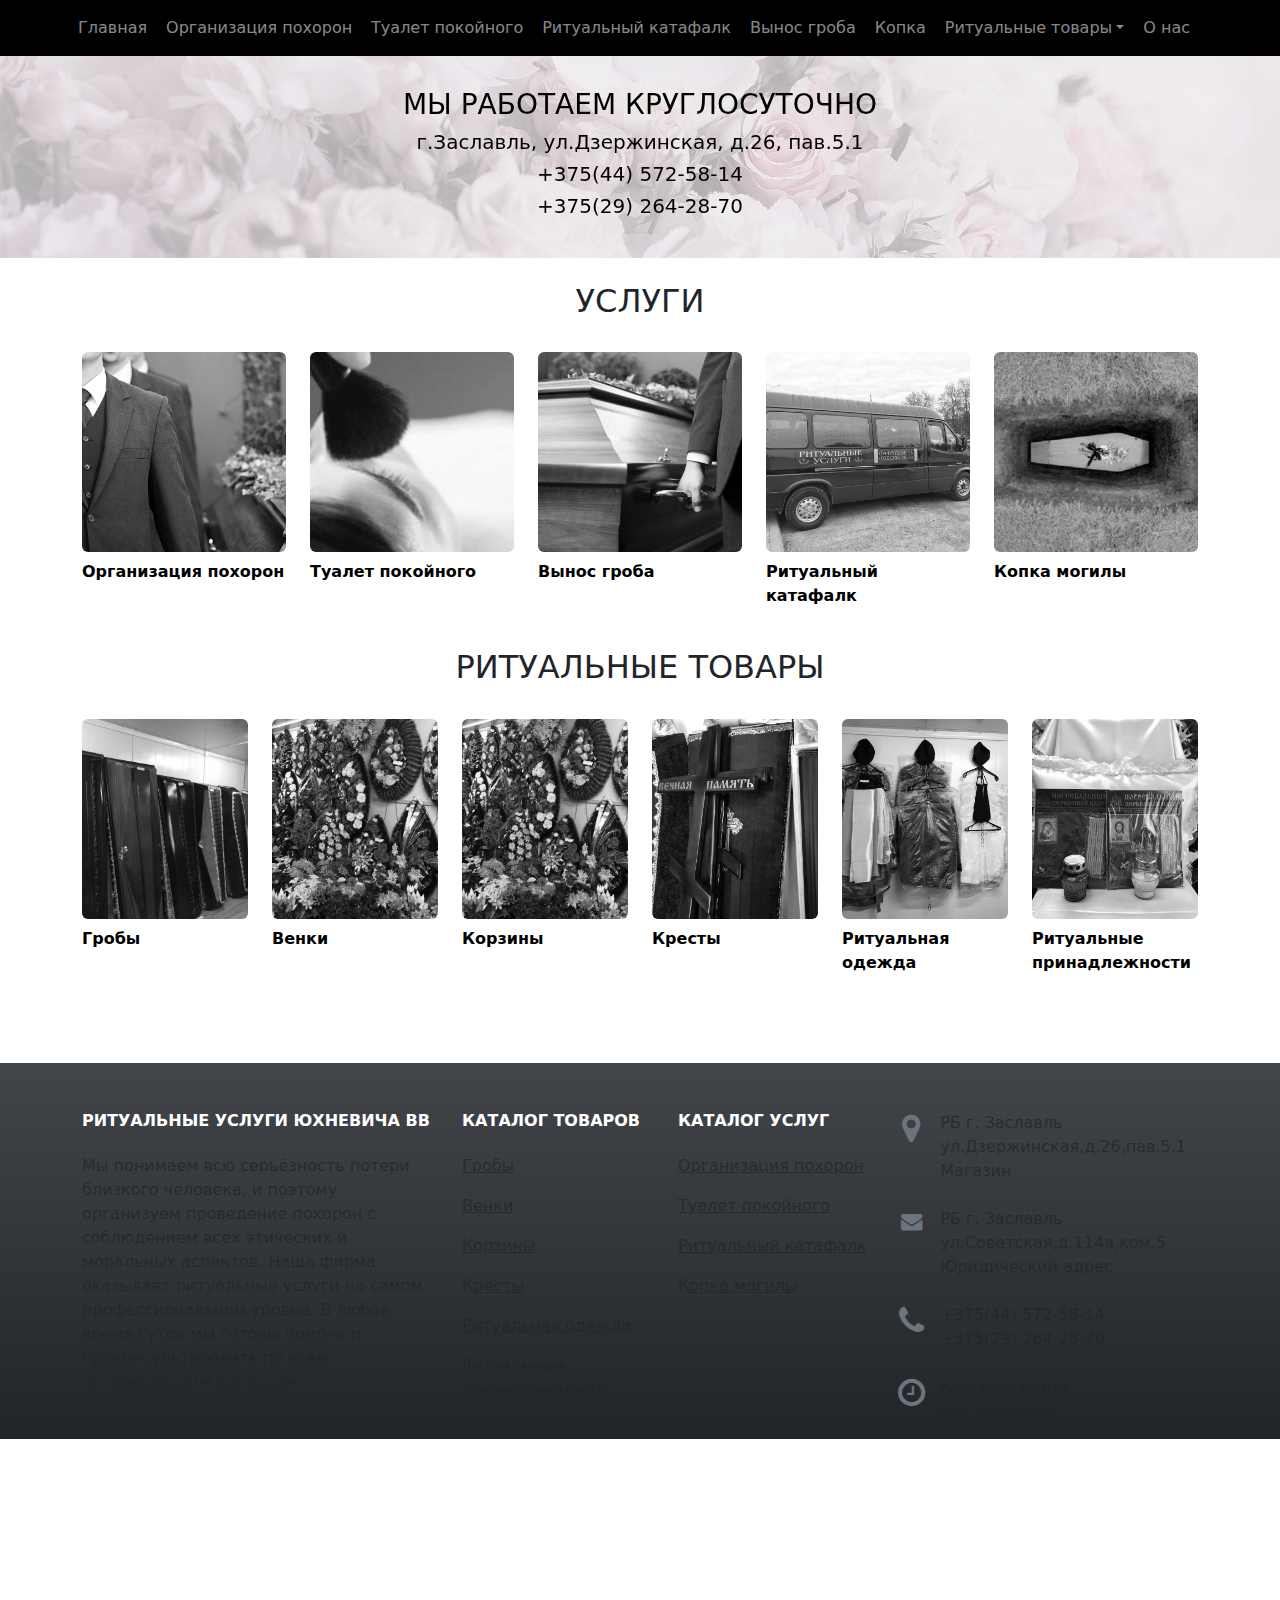
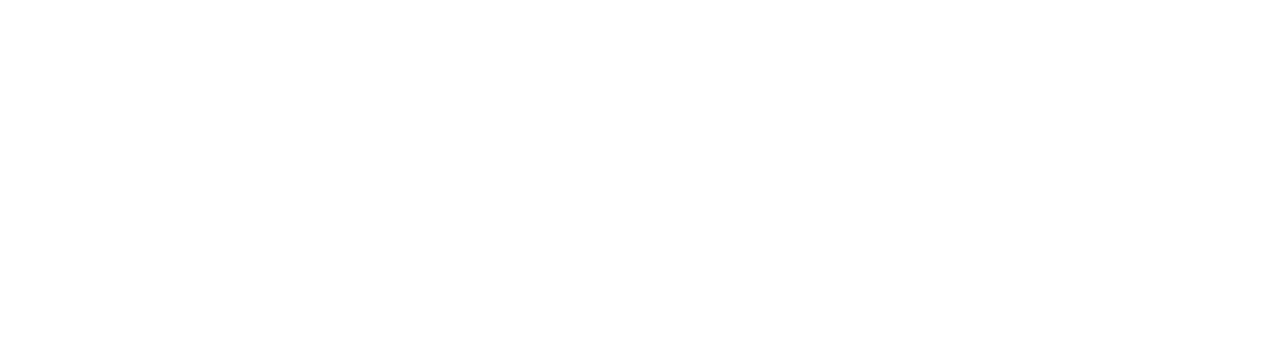
<file: index.html>
<!DOCTYPE html>
<html lang="en">
<head>
    <meta charset="UTF-8">
    <title>Ритуальные услуги</title>
    <link href="https://cdn.jsdelivr.net/npm/bootstrap@5.2.3/dist/css/bootstrap.min.css" rel="stylesheet">
    <link rel="stylesheet" href="https://maxcdn.bootstrapcdn.com/font-awesome/4.6.3/css/font-awesome.min.css">
    <link href="css/main.css" rel="stylesheet">
    <script src="https://cdn.jsdelivr.net/npm/bootstrap@5.2.3/dist/js/bootstrap.bundle.min.js"></script>
</head>
<body>
<nav class="navbar navbar-expand-lg navbar-dark bg-black navbar-fixed-top">
    <button class="navbar-toggler" type="button" data-bs-toggle="collapse" data-bs-target="#navbarNav"
            aria-controls="navbarNav" aria-expanded="true" aria-label="Toggle navigation">
        <span class="navbar-toggler-icon"></span>
    </button>
    <div class="container">
        <div class="collapse navbar-collapse row" id="navbarNav">
            <ul class="navbar-nav justify-content-between">
                <li class="nav-item active">
                    <a class="nav-link" href="index.html">Главная</a>
                </li>
                <li class="nav-item"><a class="nav-link" href="organizatciya_pohoron.html">Организация похорон</a></li>
                <li class="nav-item"><a class="nav-link" href="tualet_pokojnogo.html">Туалет покойного</a></li>
                <li class="nav-item"><a class="nav-link" href="perevozka_pokojnogo.html">Ритуальный катафалк</a></li>
                <li class="nav-item"><a class="nav-link" href="vynos_pokojnogo.html">Вынос гроба</a></li>
                <li class="nav-item"><a class="nav-link" href="kopka_mogily.html">Копка</a></li>
                <li class="nav-item dropdown">
                    <a class="nav-link dropdown-toggle" href="#" id="navbarDropdown" role="button" data-bs-toggle="dropdown" aria-expanded="false">Ритуальные товары</a>
                    <ul class="dropdown-menu" aria-labelledby="navbarDropdown">
                        <li><a class="dropdown-item" href="shop/groby.html">Гробы</a></li>
                        <li><a class="dropdown-item" href="shop/venki.html">Венки</a></li>
                        <li><a class="dropdown-item" href="shop/korziny.html">Корзины</a></li>
                        <li><a class="dropdown-item" href="shop/kresty.html">Кресты</a></li>
                        <li><a class="dropdown-item" href="shop/ritualnaya_odezhda.html">Ритуальная одежда</a></li>
                        <li><a class="dropdown-item" href="shop/ritualnye_prinadlezhnosti.html">Ритуальные принадлежности</a></li>
                    </ul>
                </li>
                <li class="nav-item"><a class="nav-link" href="o_nas.html">О нас</a></li>
            </ul>
        </div>
    </div>
</nav>

<div id="demo" class="carousel slide" data-bs-ride="carousel" data-bs-touch="false">

    <!-- Indicators/dots -->
    <!--        ЗАДЕЛ НА БУДУЩЕЕ, ВДРУГ БУДЕТ ЧТО ДОБАВИТЬ В КАРУСЕЛЬ-->
    <div class="carousel-indicators">
        <!--        <button type="button" data-bs-target="#demo" data-bs-slide-to="0" class="active"></button>-->
        <!--        <button type="button" data-bs-target="#demo" data-bs-slide-to="1"></button>-->
        <!--        <button type="button" data-bs-target="#demo" data-bs-slide-to="2"></button>-->
    </div>

    <!-- The slideshow/carousel -->
    <div class="carousel-inner">
        <div class="carousel-item active">
            <img src="images/main/carousel_background.png" class="d-block" style="width:100%">
            <div class="carousel-caption d-flex flex-column justify-content-center h-100 text-black" style="top: 0">
                <h3>МЫ РАБОТАЕМ КРУГЛОСУТОЧНО</h3>
                <h5>г.Заславль, ул.Дзержинская, д.26, пав.5.1</h5>
                <h5>+375(44) 572-58-14</h5>
                <h5>+375(29) 264-28-70</h5>
            </div>
        </div>
        <!--        ЗАДЕЛ НА БУДУЩЕЕ, ВДРУГ БУДЕТ ЧТО ДОБАВИТЬ В КАРУСЕЛЬ-->
        <!--        <div class="carousel-item active">
                    <img src="images/main/carousel_background.png" alt="Los Angeles" class="d-block" style="width:100%">
                    <div class="carousel-caption d-flex flex-column justify-content-center h-100 text-black" style="top: 0">
                        <h3>МЫ РАБОТАЕМ КРУГЛОСУТОЧНО</h3>
                        <h5>г.Заславль, ул.Дзержинская, д.26, пав.5.1</h5>
                        <h5>+375(44) 572-58-14</h5>
                        <h5>+375(29) 264-28-70</h5>
                    </div>
                </div>
                </div>
                <div class="carousel-item active">
                    <img src="images/main/carousel_background.png" alt="Los Angeles" class="d-block" style="width:100%">
                    <div class="carousel-caption d-flex flex-column justify-content-center h-100 text-black" style="top: 0">
                        <h3>МЫ РАБОТАЕМ КРУГЛОСУТОЧНО</h3>
                        <h5>г.Заславль, ул.Дзержинская, д.26, пав.5.1</h5>
                        <h5>+375(44) 572-58-14</h5>
                        <h5>+375(29) 264-28-70</h5>
                    </div>
                </div>-->
    </div>

    <!-- Left and right controls/icons -->
    <!--<button class="carousel-control-prev" type="button" data-bs-target="#demo" data-bs-slide="prev">
        <span class="carousel-control-prev-icon"></span>
    </button>
    <button class="carousel-control-next" type="button" data-bs-target="#demo" data-bs-slide="next">
        <span class="carousel-control-next-icon"></span>
    </button>-->
</div>

<!--Main site body-->
<br>
<div>
    <div class="container text-center">
        <h2>УСЛУГИ</h2>
    </div>
    <br>
    <div class="container">
        <div class="row justify-content-center">
            <div class="col rounded">
                <figure class="figure">
                    <a href="organizatciya_pohoron.html"><img class="normalized-size discolored figure-img img-fluid rounded"
                         src="images/main/organizaciya_pohoron.jpg" alt=""></a>
                    <figcaption class="figure-caption font-size-100">Организация похорон</figcaption>
                </figure>
            </div>
            <div class="col rounded">
                <figure class="figure">
                   <a href="tualet_pokojnogo.html"><img class="normalized-size discolored figure-img img-fluid rounded"
                         src="images/main/tualet_pokojnogo.png" alt=""></a>
                    <figcaption class="figure-caption font-size-100">Туалет покойного</figcaption>
                </figure>
            </div>
            <div class="col rounded">
                <figure class="figure">
                    <a href="vynos_pokojnogo.html"><img class="normalized-size discolored figure-img img-fluid rounded"
                         src="images/main/vynos_groba.jpg" alt=""></a>
                    <figcaption class="figure-caption font-size-100">Вынос гроба</figcaption>
                </figure>
            </div>
            <div class="col rounded">
                <figure class="figure">
                    <a href="perevozka_pokojnogo.html"><img class="normalized-size discolored figure-img img-fluid rounded"
                         src="images/main/car_ford.jpg" alt=""></a>
                    <figcaption class="figure-caption font-size-100">Ритуальный катафалк</figcaption>
                </figure>
            </div>
            <div class="col rounded">
                <figure class="figure">
                    <a href="kopka_mogily.html"><img class="normalized-size discolored figure-img img-fluid rounded"
                         src="images/main/kopka_mogily.jpg" alt=""></a>
                    <figcaption class="figure-caption font-size-100">Копка могилы</figcaption>
                </figure>
            </div>
        </div>
    </div>
    <br>
    <div class="container text-center">
        <h2>РИТУАЛЬНЫЕ ТОВАРЫ</h2>
    </div>
    <br>
    <div class="container">
        <div class="row justify-content-center">
            <div class="col rounded">
                <figure class="figure">
                    <a href="shop/groby.html"><img class="normalized-size discolored figure-img img-fluid rounded"
                         src="images/main/groby.jpeg" alt=""></a>
                    <figcaption class="figure-caption font-size-100">Гробы</figcaption>
                </figure>
            </div>
            <div class="col rounded">
                <figure class="figure">
                   <a href="shop/venki.html"><img class="normalized-size discolored figure-img img-fluid rounded"
                         src="images/main/venki.jpg" alt=""></a>
                    <figcaption class="figure-caption font-size-100">Венки</figcaption>
                </figure>
            </div>
            <div class="col rounded">
                <figure class="figure">
                   <a href="shop/korziny.html"><img class="normalized-size discolored figure-img img-fluid rounded"
                         src="images/main/venki.jpg" alt=""></a>
                    <figcaption class="figure-caption font-size-100">Корзины</figcaption>
                </figure>
            </div>
            <div class="col rounded">
                <figure class="figure">
                    <a href="shop/kresty.html"><img class="normalized-size discolored figure-img img-fluid rounded"
                         src="images/main/kresty.jpeg" alt=""></a>
                    <figcaption class="figure-caption font-size-100">Кресты</figcaption>
                </figure>
            </div>
            <div class="col rounded">
                <figure class="figure">
                    <a href="shop/ritualnaya_odezhda.html"><img class="normalized-size discolored figure-img img-fluid rounded"
                         src="images/main/odezhda.jpeg" alt=""></a>
                    <figcaption class="figure-caption font-size-100">Ритуальная одежда</figcaption>
                </figure>
            </div>
            <div class="col rounded">
                <figure class="figure">
                    <a href="shop/ritualnye_prinadlezhnosti.html"><img class="normalized-size discolored figure-img img-fluid rounded"
                         src="images/main/prinadlezhnosti.jpeg" alt=""></a>
                    <figcaption class="figure-caption font-size-100">Ритуальные принадлежности</figcaption>
                </figure>
            </div>
        </div>
    </div>
    <br>
</div>
<!-- Footer -->
<div>
    <div class="footer text-center text-lg-start bg-dark bg-gradient text-muted">
        <div class="container text-center text-md-start mt-5">
            <div class="row pt-5">
                <div class="col-4">
                    <h6 class="text-uppercase text-white fw-bold mb-4">
                        РИТУАЛЬНЫЕ УСЛУГИ ЮХНЕВИЧА ВВ
                    </h6>
                    <p>
                        Мы понимаем всю cерьёзность потери близкого человека, и поэтому организуем проведение похорон с
                        соблюдением всех этических и моральных аспектов.
                        Наша фирма оказывает ритуальные услуги на самом профессиональном уровне. В любое время суток мы
                        готовы помочь и проконсультировать по всем интересующим вопросам.
                    </p>
                </div>
                <div class="col">
                    <h6 class="text-uppercase text-white fw-bold mb-4">
                        КАТАЛОГ ТОВАРОВ
                    </h6>
                    <p>
                        <a href="#!" class="text-reset white-hovered">Гробы</a>
                    </p>
                    <p>
                        <a href="#!" class="text-reset white-hovered">Венки</a>
                    </p>
                    <p>
                        <a href="#!" class="text-reset white-hovered">Корзины</a>
                    </p>
                    <p>
                        <a href="#!" class="text-reset white-hovered">Кресты</a>
                    </p>
                    <p>
                        <a href="#!" class="text-reset white-hovered">Ритуальная одежда</a>
                    </p>
                    <p>
                        <a href="#!" class="text-reset white-hovered">Ритуальные принадлежности</a>
                    </p>
                </div>

                <div class="col">
                    <h6 class="text-uppercase text-white fw-bold mb-4">
                        КАТАЛОГ УСЛУГ
                    </h6>
                    <p>
                        <a href="#!" class="text-reset white-hovered">Организация похорон</a>
                    </p>
                    <p>
                        <a href="#!" class="text-reset white-hovered">Туалет покойного</a>
                    </p>
                    <p>
                        <a href="#!" class="text-reset white-hovered">Ритуальный катафалк</a>
                    </p>
                    <p>
                        <a href="#!" class="text-reset white-hovered">Копка могилы</a>
                    </p>
                </div>

                <div class="col">
                    <ul class="list-unstyled fa-ul">
                        <li><span class="fa-li">
                        <i class="fa fa-map-marker fa-2x text-secondary"></i></span>
                            <div class="container">РБ г. Заславль<br>ул.Дзержинская,д.26,пав.5.1 <br>Магазин</div>
                        </li>
                        <br>
                        <li><span class="fa-li">
                        <i class="fa fa-envelope fa-lg text-secondary"></i></span>
                            <div class="container">РБ г. Заславль<br>ул.Советская,д.114а,ком.5<br>Юридический адрес
                            </div>

                        </li>
                        <br>
                        <li><span class="fa-li">
                        <i class="fa fa-phone fa-2x text-secondary"></i></span>
                            <div class="container">+375(44) 572-58-14<br>+375(29) 264-28-70</div>
                        </li>
                        <br>
                        <li><span class="fa-li"><i class="fa fa-clock-o fa-2x text-secondary"></i>
                    </span>
                            <div class="container">Круглосуточно<br>Без выходных</div>
                        </li>
                    </ul>
                </div>
            </div>
            <!-- Section: Links  -->
        </div>
    </div>
</div>
</body>
</html>

<iframe src=" https://www.google.com/maps/embed?pb=!1m14!1m8!1m3!1d749.5459127396502!2d27.266040713869927!3d53.99313672100333!3m2!1i1024!2i768!4f13.1!3m3!1m2!1s0x0%3A0x21f9aea48a9e7597!2z0KDQuNGC0YPQsNC70YzQvdGL0LUg0L_RgNC40L3QsNC00LvQtdC20L3QvtGB0YLQuCDQuCDRg9GB0LvRg9Cz0Lgg0K7RhdC90LXQstC40YfQsCDQki7Qki4!5e0!3m2!1sru!2sby!4v1540565283704" width="80%" height="500" frameborder="0" style="border:0; margin-left: 10%" allowfullscreen=""></iframe>
</file>
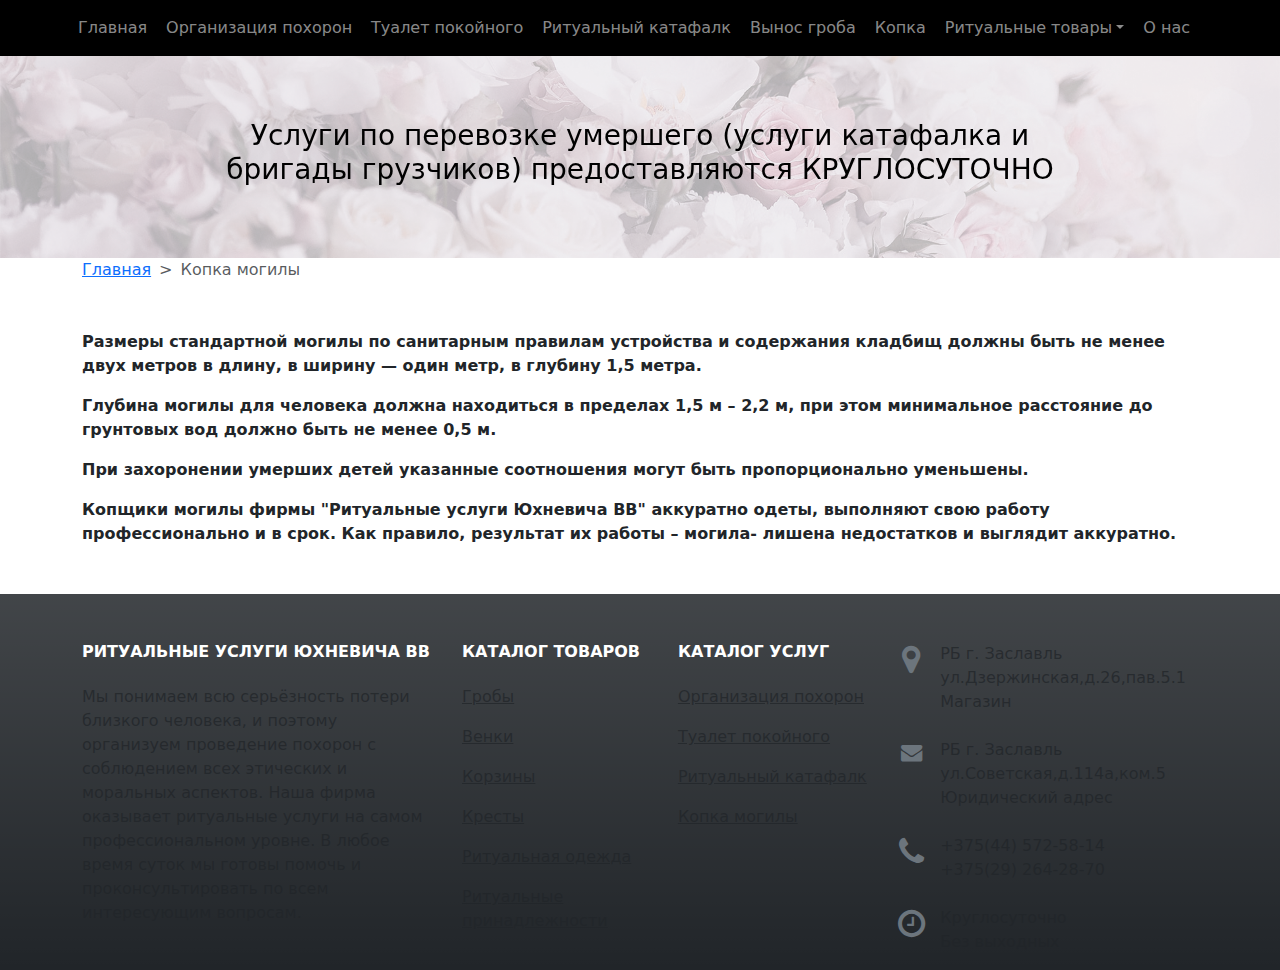
<file: kopka_mogily.html>
<!DOCTYPE html>
<html lang="en">
<head>
    <meta charset="UTF-8">
    <title>Копка могилы</title>
    <link href="https://cdn.jsdelivr.net/npm/bootstrap@5.2.3/dist/css/bootstrap.min.css" rel="stylesheet">
    <link rel="stylesheet" href="https://maxcdn.bootstrapcdn.com/font-awesome/4.6.3/css/font-awesome.min.css">
    <script src="https://ajax.googleapis.com/ajax/libs/jquery/3.6.4/jquery.min.js"></script>
    <link href="css/main.css" rel="stylesheet">
    <link href="css/timeline.css" rel="stylesheet">
    <script src="https://cdn.jsdelivr.net/npm/bootstrap@5.2.3/dist/js/bootstrap.bundle.min.js"></script>
</head>
<body>
<nav class="navbar navbar-expand-lg navbar-dark bg-black navbar-fixed-top">
    <button class="navbar-toggler" type="button" data-bs-toggle="collapse" data-bs-target="#navbarNav"
            aria-controls="navbarNav" aria-expanded="true" aria-label="Toggle navigation">
        <span class="navbar-toggler-icon"></span>
    </button>
    <div class="container">
        <div class="collapse navbar-collapse row" id="navbarNav">
            <ul class="navbar-nav justify-content-between">
                <li class="nav-item active">
                    <a class="nav-link" href="index.html">Главная</a>
                </li>
                <li class="nav-item"><a class="nav-link" href="organizatciya_pohoron.html">Организация похорон</a></li>
                <li class="nav-item"><a class="nav-link" href="tualet_pokojnogo.html">Туалет покойного</a></li>
                <li class="nav-item"><a class="nav-link" href="perevozka_pokojnogo.html">Ритуальный катафалк</a></li>
                <li class="nav-item"><a class="nav-link" href="vynos_pokojnogo.html">Вынос гроба</a></li>
                <li class="nav-item"><a class="nav-link" href="kopka_mogily.html">Копка</a></li>
                <li class="nav-item dropdown">
                    <a class="nav-link dropdown-toggle" href="#" id="navbarDropdown" role="button" data-bs-toggle="dropdown" aria-expanded="false">Ритуальные товары</a>
                    <ul class="dropdown-menu" aria-labelledby="navbarDropdown">
                        <li><a class="dropdown-item" href="shop/groby.html">Гробы</a></li>
                        <li><a class="dropdown-item" href="shop/venki.html">Венки</a></li>
                        <li><a class="dropdown-item" href="shop/korziny.html">Корзины</a></li>
                        <li><a class="dropdown-item" href="shop/kresty.html">Кресты</a></li>
                        <li><a class="dropdown-item" href="shop/ritualnaya_odezhda.html">Ритуальная одежда</a></li>
                        <li><a class="dropdown-item" href="shop/ritualnye_prinadlezhnosti.html">Ритуальные принадлежности</a></li>
                    </ul>
                </li>
                <li class="nav-item"><a class="nav-link" href="o_nas.html">О нас</a></li>
            </ul>
        </div>
    </div>
</nav>

<div class="carousel-inner">
<div class="carousel-item active">
     <img src="images/main/carousel_background.png" class="d-block" style="width:100%">
            <div class="carousel-caption d-flex flex-column justify-content-center h-100 text-black" style="top: 0">
                <h3>Услуги по перевозке умершего (услуги катафалка и бригады грузчиков) предоставляются КРУГЛОСУТОЧНО</h3>
            </div>
</div>
</div>

<div class="container">
<nav style="--bs-breadcrumb-divider: '>';" aria-label="breadcrumb">
  <ol class="breadcrumb">
    <li class="breadcrumb-item"><a href="index.html">Главная</a></li>
    <li class="breadcrumb-item active" aria-current="page">Копка могилы</li>
  </ol>
</nav>
</div>

<div class="container mt-5 fw-bold">
    <p>Размеры стандартной могилы по санитарным правилам устройства и содержания кладбищ должны быть не менее двух метров в длину, в ширину — один метр, в глубину 1,5 метра.</p>
    <p>Глубина могилы для человека должна находиться в пределах 1,5 м – 2,2 м, при этом минимальное расстояние до грунтовых вод должно быть не менее 0,5 м.</p>
    <p>При захоронении умерших детей указанные соотношения могут быть пропорционально уменьшены.</p>
    <p>Копщики могилы фирмы "Ритуальные услуги Юхневича ВВ" аккуратно одеты, выполняют свою работу профессионально и в срок. Как правило, результат их работы – могила- лишена недостатков и выглядит аккуратно.</p>
</div>

<div>
    <div class="footer text-center text-lg-start bg-dark bg-gradient text-muted">
        <div class="container text-center text-md-start mt-5">
            <div class="row pt-5">
                <div class="col-4">
                    <h6 class="text-uppercase text-white fw-bold mb-4">
                        РИТУАЛЬНЫЕ УСЛУГИ ЮХНЕВИЧА ВВ
                    </h6>
                    <p>
                        Мы понимаем всю cерьёзность потери близкого человека, и поэтому организуем проведение похорон с
                        соблюдением всех этических и моральных аспектов.
                        Наша фирма оказывает ритуальные услуги на самом профессиональном уровне. В любое время суток мы
                        готовы помочь и проконсультировать по всем интересующим вопросам.
                    </p>
                </div>
                <div class="col">
                    <h6 class="text-uppercase text-white fw-bold mb-4">
                        КАТАЛОГ ТОВАРОВ
                    </h6>
                    <p>
                        <a href="#!" class="text-reset white-hovered">Гробы</a>
                    </p>
                    <p>
                        <a href="#!" class="text-reset white-hovered">Венки</a>
                    </p>
                    <p>
                        <a href="#!" class="text-reset white-hovered">Корзины</a>
                    </p>
                    <p>
                        <a href="#!" class="text-reset white-hovered">Кресты</a>
                    </p>
                    <p>
                        <a href="#!" class="text-reset white-hovered">Ритуальная одежда</a>
                    </p>
                    <p>
                        <a href="#!" class="text-reset white-hovered">Ритуальные принадлежности</a>
                    </p>
                </div>

                <div class="col">
                    <h6 class="text-uppercase text-white fw-bold mb-4">
                        КАТАЛОГ УСЛУГ
                    </h6>
                    <p>
                        <a href="#!" class="text-reset white-hovered">Организация похорон</a>
                    </p>
                    <p>
                        <a href="#!" class="text-reset white-hovered">Туалет покойного</a>
                    </p>
                    <p>
                        <a href="#!" class="text-reset white-hovered">Ритуальный катафалк</a>
                    </p>
                    <p>
                        <a href="#!" class="text-reset white-hovered">Копка могилы</a>
                    </p>
                </div>

                <div class="col">
                    <ul class="list-unstyled fa-ul">
                        <li><span class="fa-li">
                        <i class="fa fa-map-marker fa-2x text-secondary"></i></span>
                            <div class="container">РБ г. Заславль<br>ул.Дзержинская,д.26,пав.5.1 <br>Магазин</div>
                        </li>
                        <br>
                        <li><span class="fa-li">
                        <i class="fa fa-envelope fa-lg text-secondary"></i></span>
                            <div class="container">РБ г. Заславль<br>ул.Советская,д.114а,ком.5<br>Юридический адрес
                            </div>

                        </li>
                        <br>
                        <li><span class="fa-li">
                        <i class="fa fa-phone fa-2x text-secondary"></i></span>
                            <div class="container">+375(44) 572-58-14<br>+375(29) 264-28-70</div>
                        </li>
                        <br>
                        <li><span class="fa-li"><i class="fa fa-clock-o fa-2x text-secondary"></i>
                    </span>
                            <div class="container">Круглосуточно<br>Без выходных</div>
                        </li>
                    </ul>
                </div>
            </div>
            <!-- Section: Links  -->
        </div>
    </div>
</div>
</body>
</html>
</file>
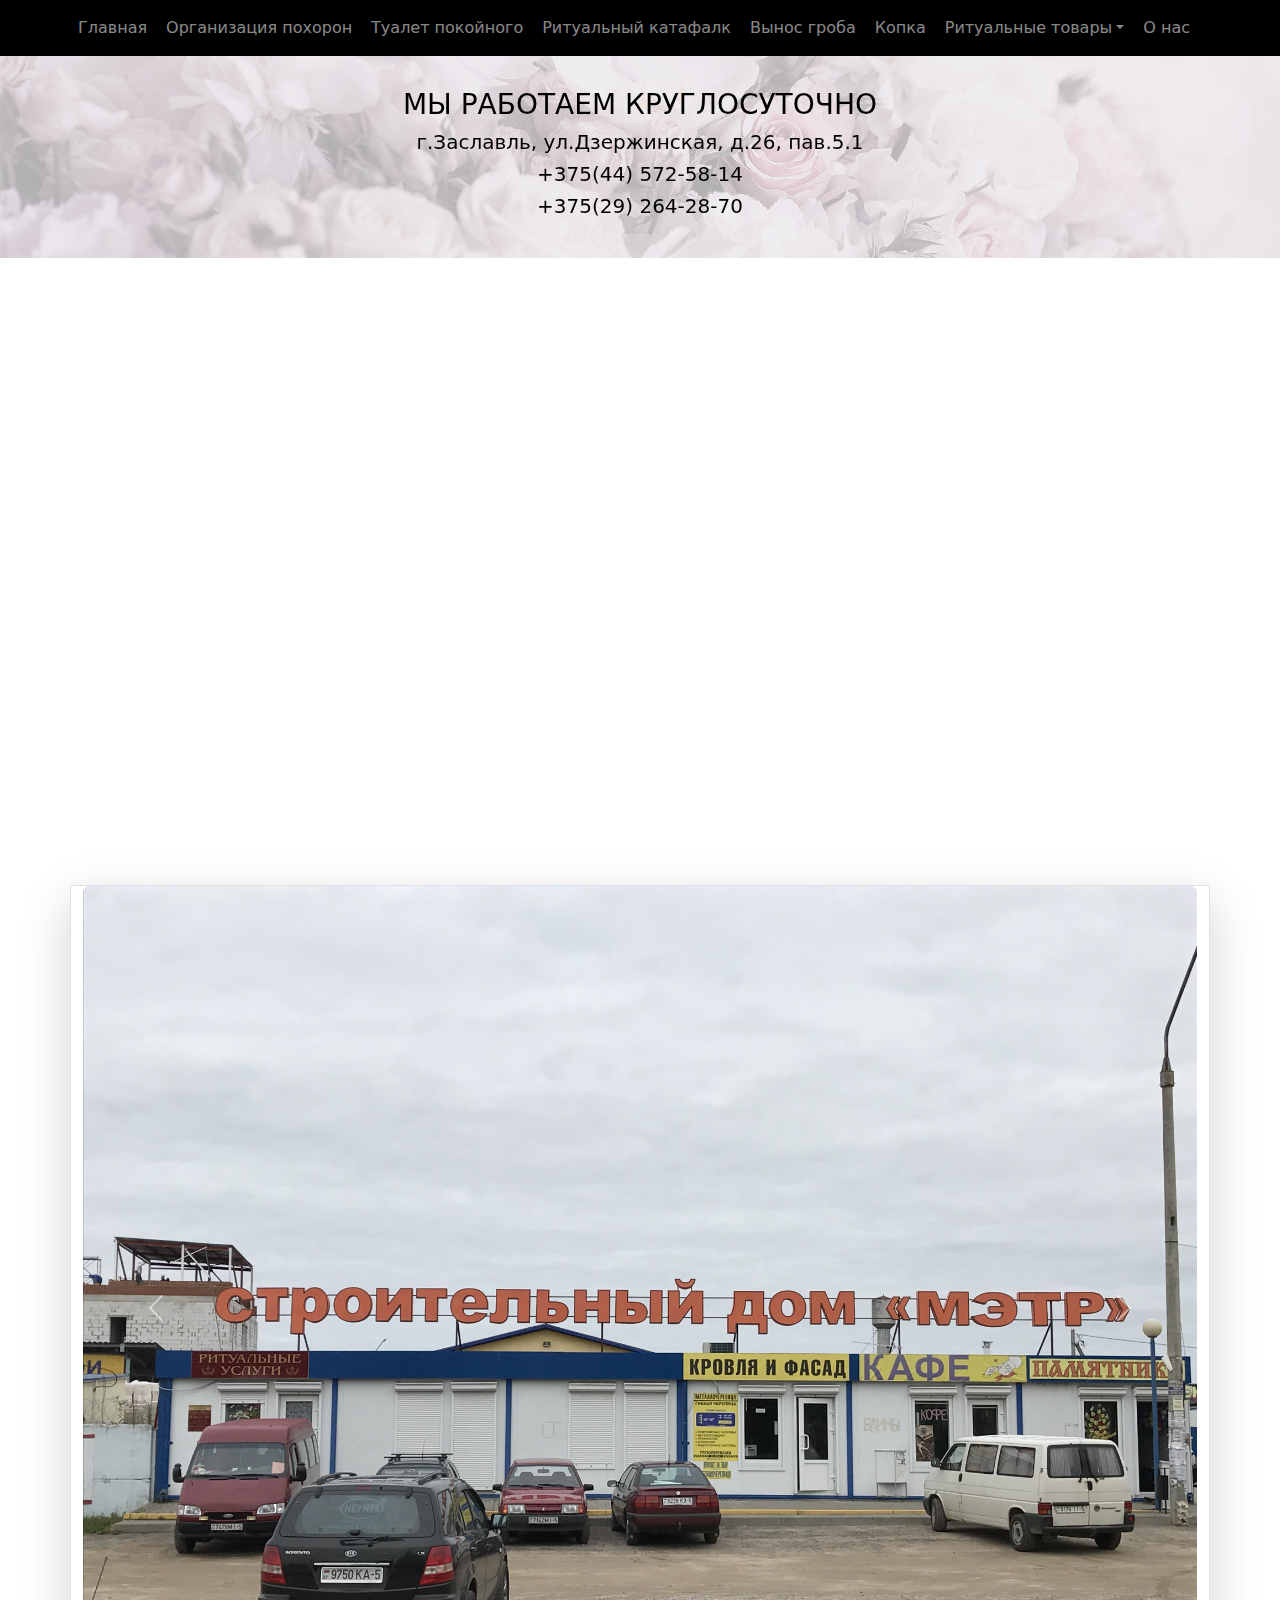
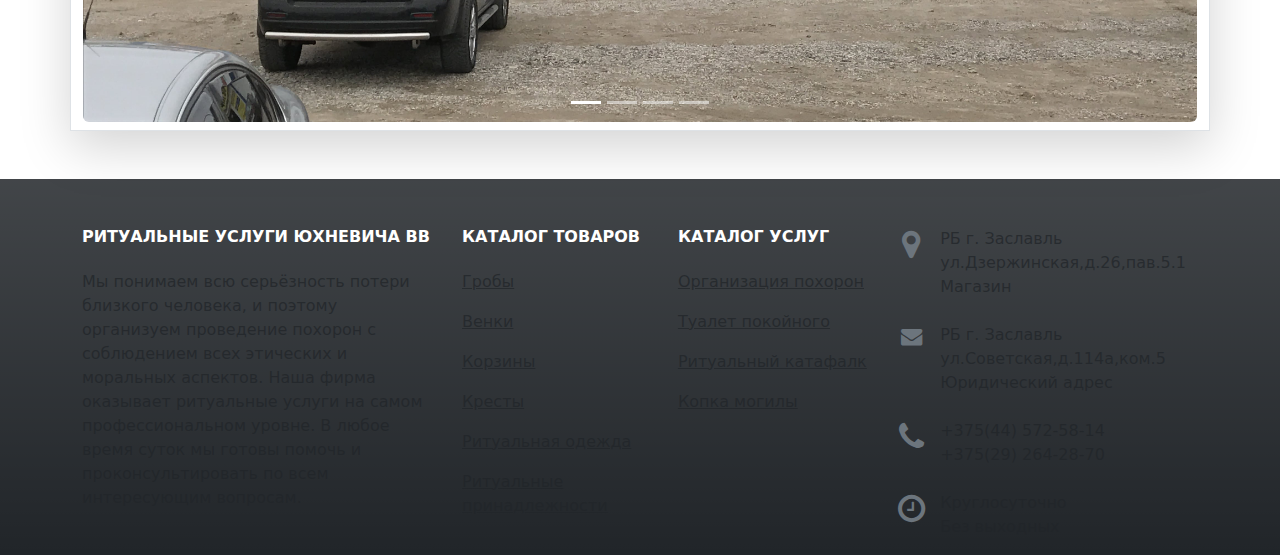
<file: o_nas.html>
<!DOCTYPE html>
<html lang="en">
<head>
    <meta charset="UTF-8">
    <title>О нас</title>
    <link href="https://cdn.jsdelivr.net/npm/bootstrap@5.2.3/dist/css/bootstrap.min.css" rel="stylesheet">
    <link rel="stylesheet" href="https://maxcdn.bootstrapcdn.com/font-awesome/4.6.3/css/font-awesome.min.css">
    <link href="css/main.css" rel="stylesheet">
    <script src="https://cdn.jsdelivr.net/npm/bootstrap@5.2.3/dist/js/bootstrap.bundle.min.js"></script>
</head>
<body>
<nav class="navbar navbar-expand-lg navbar-dark bg-black navbar-fixed-top">
    <button class="navbar-toggler" type="button" data-bs-toggle="collapse" data-bs-target="#navbarNav"
            aria-controls="navbarNav" aria-expanded="true" aria-label="Toggle navigation">
        <span class="navbar-toggler-icon"></span>
    </button>
    <div class="container">
        <div class="collapse navbar-collapse row" id="navbarNav">
            <ul class="navbar-nav justify-content-between">
                <li class="nav-item active">
                    <a class="nav-link" href="index.html">Главная</a>
                </li>
                <li class="nav-item"><a class="nav-link" href="organizatciya_pohoron.html">Организация похорон</a></li>
                <li class="nav-item"><a class="nav-link" href="tualet_pokojnogo.html">Туалет покойного</a></li>
                <li class="nav-item"><a class="nav-link" href="perevozka_pokojnogo.html">Ритуальный катафалк</a></li>
                <li class="nav-item"><a class="nav-link" href="vynos_pokojnogo.html">Вынос гроба</a></li>
                <li class="nav-item"><a class="nav-link" href="kopka_mogily.html">Копка</a></li>
                <li class="nav-item dropdown">
                    <a class="nav-link dropdown-toggle" href="#" id="navbarDropdown" role="button" data-bs-toggle="dropdown" aria-expanded="false">Ритуальные товары</a>
                    <ul class="dropdown-menu" aria-labelledby="navbarDropdown">
                        <li><a class="dropdown-item" href="shop/groby.html">Гробы</a></li>
                        <li><a class="dropdown-item" href="shop/venki.html">Венки</a></li>
                        <li><a class="dropdown-item" href="shop/korziny.html">Корзины</a></li>
                        <li><a class="dropdown-item" href="shop/kresty.html">Кресты</a></li>
                        <li><a class="dropdown-item" href="shop/ritualnaya_odezhda.html">Ритуальная одежда</a></li>
                        <li><a class="dropdown-item" href="shop/ritualnye_prinadlezhnosti.html">Ритуальные принадлежности</a></li>
                    </ul>
                </li>
                <li class="nav-item"><a class="nav-link" href="#">О нас</a></li>
            </ul>
        </div>
    </div>
</nav>

<div id="demo" class="carousel slide" data-bs-ride="carousel" data-bs-touch="false">

    <!-- Indicators/dots -->
    <!--        ЗАДЕЛ НА БУДУЩЕЕ, ВДРУГ БУДЕТ ЧТО ДОБАВИТЬ В КАРУСЕЛЬ-->
    <div class="carousel-indicators">
        <!--        <button type="button" data-bs-target="#demo" data-bs-slide-to="0" class="active"></button>-->
        <!--        <button type="button" data-bs-target="#demo" data-bs-slide-to="1"></button>-->
        <!--        <button type="button" data-bs-target="#demo" data-bs-slide-to="2"></button>-->
    </div>

    <!-- The slideshow/carousel -->
    <div class="carousel-inner">
        <div class="carousel-item active">
            <img src="images/main/carousel_background.png" class="d-block" style="width:100%">
            <div class="carousel-caption d-flex flex-column justify-content-center h-100 text-black" style="top: 0">
                <h3>МЫ РАБОТАЕМ КРУГЛОСУТОЧНО</h3>
                <h5>г.Заславль, ул.Дзержинская, д.26, пав.5.1</h5>
                <h5>+375(44) 572-58-14</h5>
                <h5>+375(29) 264-28-70</h5>
            </div>
        </div>
        <!--        ЗАДЕЛ НА БУДУЩЕЕ, ВДРУГ БУДЕТ ЧТО ДОБАВИТЬ В КАРУСЕЛЬ-->
        <!--        <div class="carousel-item active">
                    <img src="images/main/carousel_background.png" alt="Los Angeles" class="d-block" style="width:100%">
                    <div class="carousel-caption d-flex flex-column justify-content-center h-100 text-black" style="top: 0">
                        <h3>МЫ РАБОТАЕМ КРУГЛОСУТОЧНО</h3>
                        <h5>г.Заславль, ул.Дзержинская, д.26, пав.5.1</h5>
                        <h5>+375(44) 572-58-14</h5>
                        <h5>+375(29) 264-28-70</h5>
                    </div>
                </div>
                </div>
                <div class="carousel-item active">
                    <img src="images/main/carousel_background.png" alt="Los Angeles" class="d-block" style="width:100%">
                    <div class="carousel-caption d-flex flex-column justify-content-center h-100 text-black" style="top: 0">
                        <h3>МЫ РАБОТАЕМ КРУГЛОСУТОЧНО</h3>
                        <h5>г.Заславль, ул.Дзержинская, д.26, пав.5.1</h5>
                        <h5>+375(44) 572-58-14</h5>
                        <h5>+375(29) 264-28-70</h5>
                    </div>
                </div>-->
    </div>

    <!-- Left and right controls/icons -->
    <!--<button class="carousel-control-prev" type="button" data-bs-target="#demo" data-bs-slide="prev">
        <span class="carousel-control-prev-icon"></span>
    </button>
    <button class="carousel-control-next" type="button" data-bs-target="#demo" data-bs-slide="next">
        <span class="carousel-control-next-icon"></span>
    </button>-->
</div>

<!--Main site body-->
<br>
<div>
    <div class="container mt-5 mb-5">
        <iframe src=" https://www.google.com/maps/embed?pb=!1m14!1m8!1m3!1d749.5459127396502!2d27.266040713869927!3d53.99313672100333!3m2!1i1024!2i768!4f13.1!3m3!1m2!1s0x0%3A0x21f9aea48a9e7597!2z0KDQuNGC0YPQsNC70YzQvdGL0LUg0L_RgNC40L3QsNC00LvQtdC20L3QvtGB0YLQuCDQuCDRg9GB0LvRg9Cz0Lgg0K7RhdC90LXQstC40YfQsCDQki7Qki4!5e0!3m2!1sru!2sby!4v1540565283704" width="80%" height="500" frameborder="0" style="border:0; margin-left: 10%" allowfullscreen=""></iframe>
    </div>
    
    <div id="carousel-location" class="carousel slide border container shadow-lg" data-bs-ride="carousel" data-bs-touch="true">

    <!-- Indicators/dots -->
        <div class="carousel-indicators">
            <button type="button" data-bs-target="#carousel-location" data-bs-slide-to="0" class="active"></button>
            <button type="button" data-bs-target="#carousel-location" data-bs-slide-to="1"></button>
            <button type="button" data-bs-target="#carousel-location" data-bs-slide-to="2"></button>
            <button type="button" data-bs-target="#carousel-location" data-bs-slide-to="3"></button>    
        </div>
   
    <!-- The slideshow/carousel -->
        <div class="carousel-inner">
            <div class="carousel-item active">
                <img src="images/main/o_nas/1.jpg" class="d-block figure-img img-fluid rounded" style="width:100%">
            </div>
            <div class="carousel-item">
                <img src="images/main/o_nas/2.jpg" class="d-block figure-img img-fluid rounded" style="width:100%">
            </div>
            <div class="carousel-item">
             <img src="images/main/o_nas/3.jpg" class="d-block figure-img img-fluid rounded" style="width:100%">
            </div>
            <div class="carousel-item">
                <img src="images/main/o_nas/4.jpg" class="d-block figure-img img-fluid rounded" style="width:100%">
            </div>
        </div>
     <!--Left and right controls/icons -->
        <button class="carousel-control-prev" type="button" data-bs-target="#carousel-location" data-bs-slide="prev">
            <span class="carousel-control-prev-icon"></span>
        </button>
        <button class="carousel-control-next" type="button" data-bs-target="#carousel-location" data-bs-slide="next">
            <span class="carousel-control-next-icon"></span>
        </button>
    </div>
</div>
<!-- Footer -->
<div>
    <div class="footer text-center text-lg-start bg-dark bg-gradient text-muted">
        <div class="container text-center text-md-start mt-5">
            <div class="row pt-5">
                <div class="col-4">
                    <h6 class="text-uppercase text-white fw-bold mb-4">
                        РИТУАЛЬНЫЕ УСЛУГИ ЮХНЕВИЧА ВВ
                    </h6>
                    <p>
                        Мы понимаем всю cерьёзность потери близкого человека, и поэтому организуем проведение похорон с
                        соблюдением всех этических и моральных аспектов.
                        Наша фирма оказывает ритуальные услуги на самом профессиональном уровне. В любое время суток мы
                        готовы помочь и проконсультировать по всем интересующим вопросам.
                    </p>
                </div>
                <div class="col">
                    <h6 class="text-uppercase text-white fw-bold mb-4">
                        КАТАЛОГ ТОВАРОВ
                    </h6>
                    <p>
                        <a href="#!" class="text-reset white-hovered">Гробы</a>
                    </p>
                    <p>
                        <a href="#!" class="text-reset white-hovered">Венки</a>
                    </p>
                    <p>
                        <a href="#!" class="text-reset white-hovered">Корзины</a>
                    </p>
                    <p>
                        <a href="#!" class="text-reset white-hovered">Кресты</a>
                    </p>
                    <p>
                        <a href="#!" class="text-reset white-hovered">Ритуальная одежда</a>
                    </p>
                    <p>
                        <a href="#!" class="text-reset white-hovered">Ритуальные принадлежности</a>
                    </p>
                </div>

                <div class="col">
                    <h6 class="text-uppercase text-white fw-bold mb-4">
                        КАТАЛОГ УСЛУГ
                    </h6>
                    <p>
                        <a href="#!" class="text-reset white-hovered">Организация похорон</a>
                    </p>
                    <p>
                        <a href="#!" class="text-reset white-hovered">Туалет покойного</a>
                    </p>
                    <p>
                        <a href="#!" class="text-reset white-hovered">Ритуальный катафалк</a>
                    </p>
                    <p>
                        <a href="#!" class="text-reset white-hovered">Копка могилы</a>
                    </p>
                </div>

                <div class="col">
                    <ul class="list-unstyled fa-ul">
                        <li><span class="fa-li">
                        <i class="fa fa-map-marker fa-2x text-secondary"></i></span>
                            <div class="container">РБ г. Заславль<br>ул.Дзержинская,д.26,пав.5.1 <br>Магазин</div>
                        </li>
                        <br>
                        <li><span class="fa-li">
                        <i class="fa fa-envelope fa-lg text-secondary"></i></span>
                            <div class="container">РБ г. Заславль<br>ул.Советская,д.114а,ком.5<br>Юридический адрес
                            </div>

                        </li>
                        <br>
                        <li><span class="fa-li">
                        <i class="fa fa-phone fa-2x text-secondary"></i></span>
                            <div class="container">+375(44) 572-58-14<br>+375(29) 264-28-70</div>
                        </li>
                        <br>
                        <li><span class="fa-li"><i class="fa fa-clock-o fa-2x text-secondary"></i>
                    </span>
                            <div class="container">Круглосуточно<br>Без выходных</div>
                        </li>
                    </ul>
                </div>
            </div>
            <!-- Section: Links  -->
        </div>
    </div>
</div>
</body>
</html>
</file>
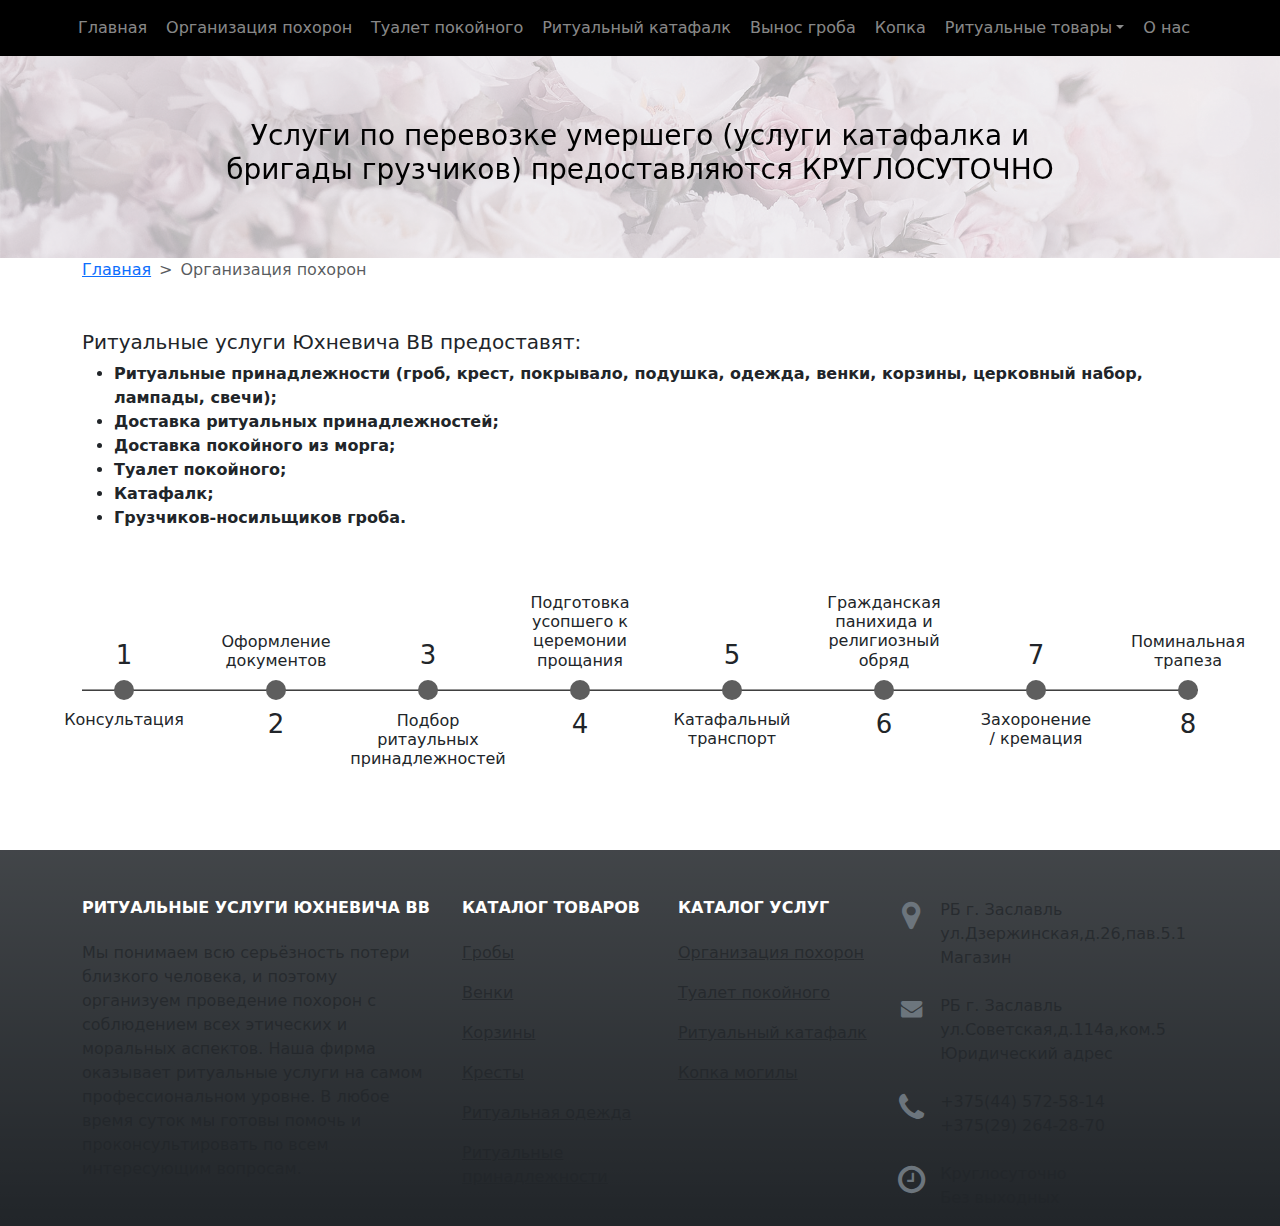
<file: organizatciya_pohoron.html>
<!DOCTYPE html>
<html lang="en">
<head>
    <meta charset="UTF-8">
    <title>Организация похорон</title>
    <link href="https://cdn.jsdelivr.net/npm/bootstrap@5.2.3/dist/css/bootstrap.min.css" rel="stylesheet">
    <link rel="stylesheet" href="https://maxcdn.bootstrapcdn.com/font-awesome/4.6.3/css/font-awesome.min.css">
    <script src="https://ajax.googleapis.com/ajax/libs/jquery/3.6.4/jquery.min.js"></script>
    <link href="css/main.css" rel="stylesheet">
    <link href="css/timeline.css" rel="stylesheet">
    <script src="https://cdn.jsdelivr.net/npm/bootstrap@5.2.3/dist/js/bootstrap.bundle.min.js"></script>
</head>
<body>
<nav class="navbar navbar-expand-lg navbar-dark bg-black navbar-fixed-top">
    <button class="navbar-toggler" type="button" data-bs-toggle="collapse" data-bs-target="#navbarNav"
            aria-controls="navbarNav" aria-expanded="true" aria-label="Toggle navigation">
        <span class="navbar-toggler-icon"></span>
    </button>
    <div class="container">
        <div class="collapse navbar-collapse row" id="navbarNav">
            <ul class="navbar-nav justify-content-between">
                <li class="nav-item active">
                    <a class="nav-link" href="index.html">Главная</a>
                </li>
                <li class="nav-item"><a class="nav-link" href="organizatciya_pohoron.html">Организация похорон</a></li>
                <li class="nav-item"><a class="nav-link" href="tualet_pokojnogo.html">Туалет покойного</a></li>
                <li class="nav-item"><a class="nav-link" href="perevozka_pokojnogo.html">Ритуальный катафалк</a></li>
                <li class="nav-item"><a class="nav-link" href="vynos_pokojnogo.html">Вынос гроба</a></li>
                <li class="nav-item"><a class="nav-link" href="kopka_mogily.html">Копка</a></li>
                <li class="nav-item dropdown">
                    <a class="nav-link dropdown-toggle" href="#" id="navbarDropdown" role="button" data-bs-toggle="dropdown" aria-expanded="false">Ритуальные товары</a>
                    <ul class="dropdown-menu" aria-labelledby="navbarDropdown">
                        <li><a class="dropdown-item" href="shop/groby.html">Гробы</a></li>
                        <li><a class="dropdown-item" href="shop/venki.html">Венки</a></li>
                        <li><a class="dropdown-item" href="shop/korziny.html">Корзины</a></li>
                        <li><a class="dropdown-item" href="shop/kresty.html">Кресты</a></li>
                        <li><a class="dropdown-item" href="shop/ritualnaya_odezhda.html">Ритуальная одежда</a></li>
                        <li><a class="dropdown-item" href="shop/ritualnye_prinadlezhnosti.html">Ритуальные принадлежности</a></li>
                    </ul>
                </li>
                <li class="nav-item"><a class="nav-link" href="o_nas.html">О нас</a></li>
            </ul>
        </div>
    </div>
</nav>

<div class="carousel-inner">
<div class="carousel-item active">
     <img src="images/main/carousel_background.png" class="d-block" style="width:100%">
            <div class="carousel-caption d-flex flex-column justify-content-center h-100 text-black" style="top: 0">
                <h3>Услуги по перевозке умершего (услуги катафалка и бригады грузчиков) предоставляются КРУГЛОСУТОЧНО</h3>
            </div>
</div>
</div>

<div class="container">
<nav style="--bs-breadcrumb-divider: '>';" aria-label="breadcrumb">
  <ol class="breadcrumb">
    <li class="breadcrumb-item"><a href="index.html">Главная</a></li>
    <li class="breadcrumb-item active" aria-current="page">Организация похорон</li>
  </ol>
</nav>
</div>

<div class="container mt-5 fw-bold">
<h5>Ритуальные услуги Юхневича ВВ предоставят:</h5>
    <ul>
        <li>Ритуальные принадлежности (гроб, крест, покрывало, подушка, одежда, венки, корзины, церковный набор, лампады, свечи);</li>
        <li>Доставка ритуальных принадлежностей;</li>
        <li>Доставка покойного из морга;</li>
        <li>Туалет покойного;</li>
        <li>Катафалк;</li>
        <li>Грузчиков-носильщиков гроба.</li>
    </ul>
</div>

<div class="container">
<section>
    <div class="rt-container">
          <div class="col-rt-12">
              <div class="Scriptcontent">

     <!-- partial:index.partial.html -->
<ul class="timeline">
	<li data-year="1" data-text="Консультация"></li>
	<li data-year="2" data-text="Оформление документов"></li>
	<li data-year="3" data-text="Подбор ритаульных принадлежностей"></li>
    <li data-year="4" data-text="Подготовка усопшего к церемонии прощания"></li>
    <li data-year="5" data-text="Катафальный транспорт"></li>
    <li data-year="6" data-text="Гражданская панихида и религиозный обряд"></li>
    <li data-year="7" data-text="Захоронение / кремация"></li>
    <li data-year="8" data-text="Поминальная трапеза"></li>
</ul>
<!-- partial -->

    		</div>
		</div>
    </div>
</section>
</div>

<div>
    <div class="footer text-center text-lg-start bg-dark bg-gradient text-muted">
        <div class="container text-center text-md-start mt-5">
            <div class="row pt-5">
                <div class="col-4">
                    <h6 class="text-uppercase text-white fw-bold mb-4">
                        РИТУАЛЬНЫЕ УСЛУГИ ЮХНЕВИЧА ВВ
                    </h6>
                    <p>
                        Мы понимаем всю cерьёзность потери близкого человека, и поэтому организуем проведение похорон с
                        соблюдением всех этических и моральных аспектов.
                        Наша фирма оказывает ритуальные услуги на самом профессиональном уровне. В любое время суток мы
                        готовы помочь и проконсультировать по всем интересующим вопросам.
                    </p>
                </div>
                <div class="col">
                    <h6 class="text-uppercase text-white fw-bold mb-4">
                        КАТАЛОГ ТОВАРОВ
                    </h6>
                    <p>
                        <a href="#!" class="text-reset white-hovered">Гробы</a>
                    </p>
                    <p>
                        <a href="#!" class="text-reset white-hovered">Венки</a>
                    </p>
                    <p>
                        <a href="#!" class="text-reset white-hovered">Корзины</a>
                    </p>
                    <p>
                        <a href="#!" class="text-reset white-hovered">Кресты</a>
                    </p>
                    <p>
                        <a href="#!" class="text-reset white-hovered">Ритуальная одежда</a>
                    </p>
                    <p>
                        <a href="#!" class="text-reset white-hovered">Ритуальные принадлежности</a>
                    </p>
                </div>

                <div class="col">
                    <h6 class="text-uppercase text-white fw-bold mb-4">
                        КАТАЛОГ УСЛУГ
                    </h6>
                    <p>
                        <a href="#!" class="text-reset white-hovered">Организация похорон</a>
                    </p>
                    <p>
                        <a href="#!" class="text-reset white-hovered">Туалет покойного</a>
                    </p>
                    <p>
                        <a href="#!" class="text-reset white-hovered">Ритуальный катафалк</a>
                    </p>
                    <p>
                        <a href="#!" class="text-reset white-hovered">Копка могилы</a>
                    </p>
                </div>

                <div class="col">
                    <ul class="list-unstyled fa-ul">
                        <li><span class="fa-li">
                        <i class="fa fa-map-marker fa-2x text-secondary"></i></span>
                            <div class="container">РБ г. Заславль<br>ул.Дзержинская,д.26,пав.5.1 <br>Магазин</div>
                        </li>
                        <br>
                        <li><span class="fa-li">
                        <i class="fa fa-envelope fa-lg text-secondary"></i></span>
                            <div class="container">РБ г. Заславль<br>ул.Советская,д.114а,ком.5<br>Юридический адрес
                            </div>

                        </li>
                        <br>
                        <li><span class="fa-li">
                        <i class="fa fa-phone fa-2x text-secondary"></i></span>
                            <div class="container">+375(44) 572-58-14<br>+375(29) 264-28-70</div>
                        </li>
                        <br>
                        <li><span class="fa-li"><i class="fa fa-clock-o fa-2x text-secondary"></i>
                    </span>
                            <div class="container">Круглосуточно<br>Без выходных</div>
                        </li>
                    </ul>
                </div>
            </div>
            <!-- Section: Links  -->
        </div>
    </div>
</div>
</body>
</html>
</file>
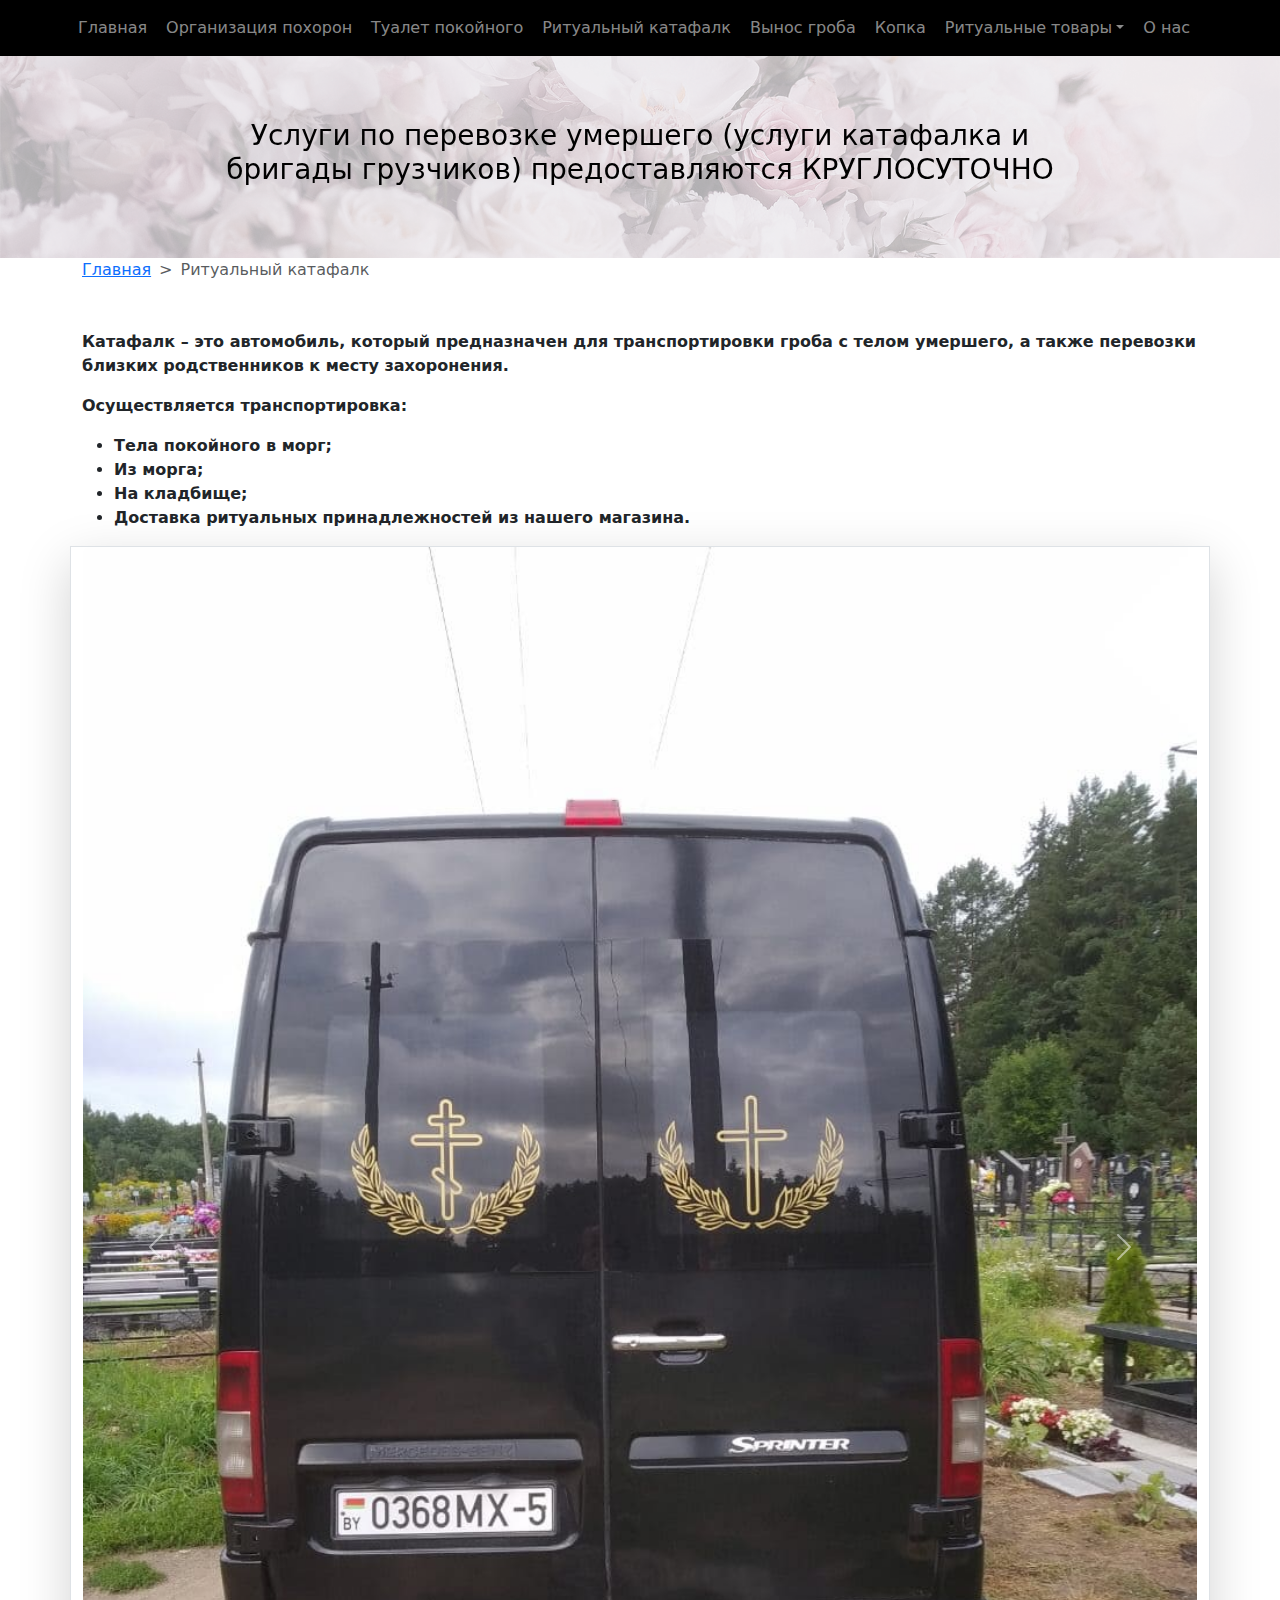
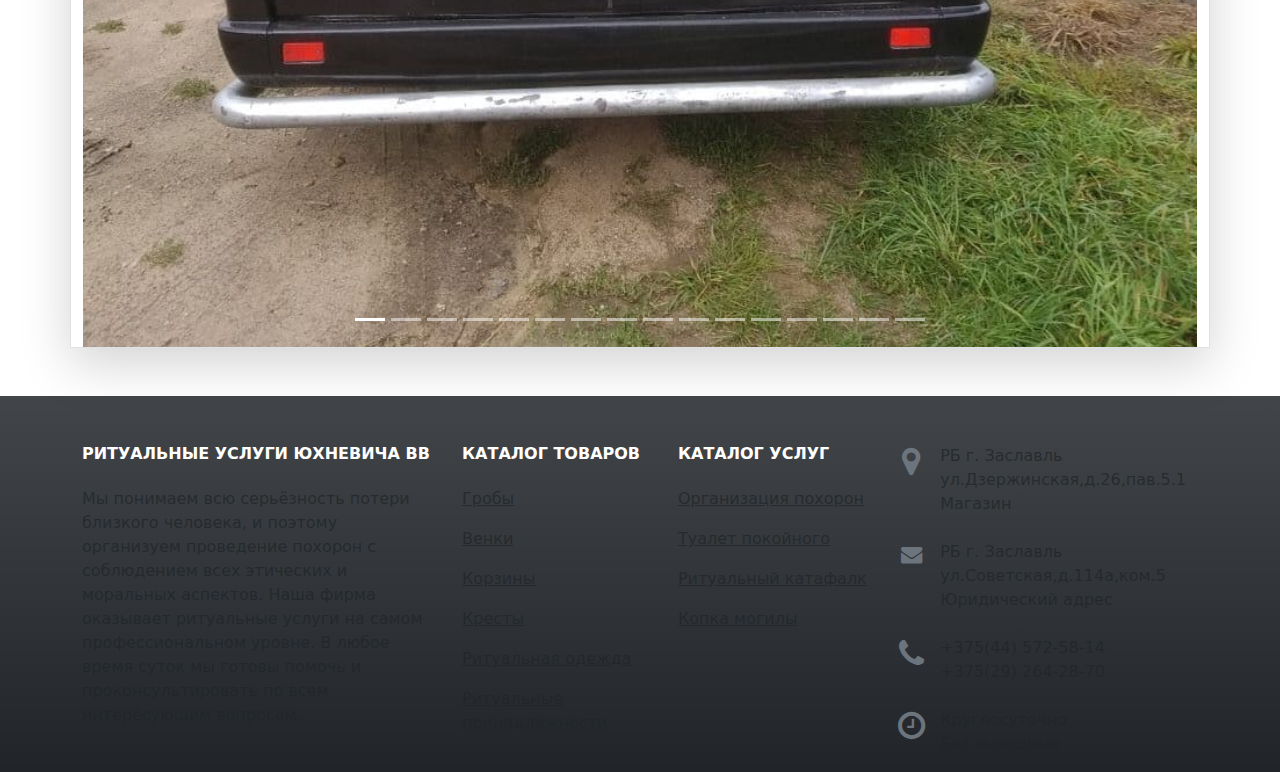
<file: perevozka_pokojnogo.html>
<!DOCTYPE html>
<html lang="en">
<head>
    <meta charset="UTF-8">
    <title>Title</title>
    <link href="https://cdn.jsdelivr.net/npm/bootstrap@5.2.3/dist/css/bootstrap.min.css" rel="stylesheet">
    <link rel="stylesheet" href="https://maxcdn.bootstrapcdn.com/font-awesome/4.6.3/css/font-awesome.min.css">
    <script src="https://ajax.googleapis.com/ajax/libs/jquery/3.6.4/jquery.min.js"></script>
    <link href="css/main.css" rel="stylesheet">
    <link href="css/timeline.css" rel="stylesheet">
    <script src="https://cdn.jsdelivr.net/npm/bootstrap@5.2.3/dist/js/bootstrap.bundle.min.js"></script>
</head>
<body>
<nav class="navbar navbar-expand-lg navbar-dark bg-black navbar-fixed-top">
    <button class="navbar-toggler" type="button" data-bs-toggle="collapse" data-bs-target="#navbarNav"
            aria-controls="navbarNav" aria-expanded="true" aria-label="Toggle navigation">
        <span class="navbar-toggler-icon"></span>
    </button>
    <div class="container">
        <div class="collapse navbar-collapse row" id="navbarNav">
            <ul class="navbar-nav justify-content-between">
                <li class="nav-item active">
                    <a class="nav-link" href="index.html">Главная</a>
                </li>
                <li class="nav-item"><a class="nav-link" href="organizatciya_pohoron.html">Организация похорон</a></li>
                <li class="nav-item"><a class="nav-link" href="tualet_pokojnogo.html">Туалет покойного</a></li>
                <li class="nav-item"><a class="nav-link" href="perevozka_pokojnogo.html">Ритуальный катафалк</a></li>
                <li class="nav-item"><a class="nav-link" href="vynos_pokojnogo.html">Вынос гроба</a></li>
                <li class="nav-item"><a class="nav-link" href="kopka_mogily.html">Копка</a></li>
                <li class="nav-item dropdown">
                    <a class="nav-link dropdown-toggle" href="#" id="navbarDropdown" role="button" data-bs-toggle="dropdown" aria-expanded="false">Ритуальные товары</a>
                    <ul class="dropdown-menu" aria-labelledby="navbarDropdown">
                        <li><a class="dropdown-item" href="shop/groby.html">Гробы</a></li>
                        <li><a class="dropdown-item" href="shop/venki.html">Венки</a></li>
                        <li><a class="dropdown-item" href="shop/korziny.html">Корзины</a></li>
                        <li><a class="dropdown-item" href="shop/kresty.html">Кресты</a></li>
                        <li><a class="dropdown-item" href="shop/ritualnaya_odezhda.html">Ритуальная одежда</a></li>
                        <li><a class="dropdown-item" href="shop/ritualnye_prinadlezhnosti.html">Ритуальные принадлежности</a></li>
                    </ul>
                </li>
                <li class="nav-item"><a class="nav-link" href="#">О нас</a></li>
            </ul>
        </div>
    </div>
</nav>

<div class="carousel-inner">
<div class="carousel-item active">
     <img src="images/main/carousel_background.png" class="d-block" style="width:100%">
            <div class="carousel-caption d-flex flex-column justify-content-center h-100 text-black" style="top: 0">
                <h3>Услуги по перевозке умершего (услуги катафалка и бригады грузчиков) предоставляются КРУГЛОСУТОЧНО</h3>
            </div>
</div>
</div>

<div class="container">
<nav style="--bs-breadcrumb-divider: '>';" aria-label="breadcrumb">
  <ol class="breadcrumb">
    <li class="breadcrumb-item"><a href="index.html">Главная</a></li>
    <li class="breadcrumb-item active" aria-current="page">Ритуальный катафалк</li>
  </ol>
</nav>
</div>

<div class="container mt-5 fw-bold">
    <p>Катафалк – это автомобиль, который предназначен для транспортировки гроба с телом умершего, а также перевозки близких родственников к месту захоронения.</p>
    <p>Осуществляется транспортировка:</p>
    <ul>
        <li>Тела покойного в морг;</li>
        <li>Из морга;</li>
        <li>На кладбище;</li>
        <li>Доставка ритуальных принадлежностей из нашего магазина.</li>
    </ul>
</div>

<div id="carousel-cars" class="carousel slide border container shadow-lg" data-bs-ride="carousel" data-bs-touch="true">

    <!-- Indicators/dots -->
    <div class="carousel-indicators">
          <button type="button" data-bs-target="#carousel-cars" data-bs-slide-to="0" class="active"></button>
          <button type="button" data-bs-target="#carousel-cars" data-bs-slide-to="1"></button>
          <button type="button" data-bs-target="#carousel-cars" data-bs-slide-to="2"></button>
          <button type="button" data-bs-target="#carousel-cars" data-bs-slide-to="3"></button>
          <button type="button" data-bs-target="#carousel-cars" data-bs-slide-to="4"></button>
          <button type="button" data-bs-target="#carousel-cars" data-bs-slide-to="5"></button>
          <button type="button" data-bs-target="#carousel-cars" data-bs-slide-to="6"></button>
          <button type="button" data-bs-target="#carousel-cars" data-bs-slide-to="7"></button>
          <button type="button" data-bs-target="#carousel-cars" data-bs-slide-to="8"></button>
          <button type="button" data-bs-target="#carousel-cars" data-bs-slide-to="9"></button>
          <button type="button" data-bs-target="#carousel-cars" data-bs-slide-to="10"></button>
          <button type="button" data-bs-target="#carousel-cars" data-bs-slide-to="11"></button>
          <button type="button" data-bs-target="#carousel-cars" data-bs-slide-to="12"></button>
          <button type="button" data-bs-target="#carousel-cars" data-bs-slide-to="13"></button>
          <button type="button" data-bs-target="#carousel-cars" data-bs-slide-to="14"></button>
          <button type="button" data-bs-target="#carousel-cars" data-bs-slide-to="15"></button>          
   </div>

    <!-- The slideshow/carousel -->
    <div class="carousel-inner">
        <div class="carousel-item active">
            <img src="images/main/perevozka_pokojnogo/mercedes_black1.jpg" class="d-block figure-img img-fluid rounded" style="width:100%">
        </div>
        <div class="carousel-item">
            <img src="images/main/perevozka_pokojnogo/mercedes_black2.jpg" class="d-block figure-img img-fluid rounded" style="width:100%">
        </div>
        <div class="carousel-item">
            <img src="images/main/perevozka_pokojnogo/mercedes_black3.jpg" class="d-block figure-img img-fluid rounded" style="width:100%">
        </div>
        <div class="carousel-item">
            <img src="images/main/perevozka_pokojnogo/mercedes_black4.jpg" class="d-block figure-img img-fluid rounded" style="width:100%">
        </div>
        <div class="carousel-item">
            <img src="images/main/perevozka_pokojnogo/two_mercedeses.jpg" class="d-block figure-img img-fluid rounded" style="width:100%">
        </div>
        <div class="carousel-item">
            <img src="images/main/perevozka_pokojnogo/mercedes_blue1.jpg" class="d-block figure-img img-fluid rounded" style="width:100%">
        </div>
        <div class="carousel-item">
            <img src="images/main/perevozka_pokojnogo/mercedes_blue2.jpg" class="d-block figure-img img-fluid rounded" style="width:100%">
        </div>
        <div class="carousel-item">
            <img src="images/main/perevozka_pokojnogo/mercedes_blue3.jpg" class="d-block figure-img img-fluid rounded" style="width:100%">
        </div>
        <div class="carousel-item">
            <img src="images/main/perevozka_pokojnogo/mercedes_blue4.jpg" class="d-block figure-img img-fluid rounded" style="width:100%">
        </div>
        <div class="carousel-item">
            <img src="images/main/perevozka_pokojnogo/ford1.jpg" class="d-block figure-img img-fluid rounded" style="width:100%">
        </div>
        <div class="carousel-item">
            <img src="images/main/perevozka_pokojnogo/ford2.jpg" class="d-block figure-img img-fluid rounded" style="width:100%">
        </div>
        <div class="carousel-item">
            <img src="images/main/perevozka_pokojnogo/ford3.jpg" class="d-block figure-img img-fluid rounded" style="width:100%">
        </div>
        <div class="carousel-item">
            <img src="images/main/perevozka_pokojnogo/ford4.jpg" class="d-block figure-img img-fluid rounded" style="width:100%">
        </div>
        <div class="carousel-item">
            <img src="images/main/perevozka_pokojnogo/interior1.jpg" class="d-block figure-img img-fluid rounded" style="width:100%">
        </div>
        <div class="carousel-item">
            <img src="images/main/perevozka_pokojnogo/interior2.jpg" class="d-block figure-img img-fluid rounded" style="width:100%">
        </div>
        <div class="carousel-item">
            <img src="images/main/perevozka_pokojnogo/interior3.jpg" class="d-block figure-img img-fluid rounded" style="width:100%">
        </div>
    </div>

     <!--Left and right controls/icons -->
    <button class="carousel-control-prev" type="button" data-bs-target="#carousel-cars" data-bs-slide="prev">
        <span class="carousel-control-prev-icon"></span>
    </button>
    <button class="carousel-control-next" type="button" data-bs-target="#carousel-cars" data-bs-slide="next">
        <span class="carousel-control-next-icon"></span>
    </button>
</div>

<div>
    <div class="footer text-center text-lg-start bg-dark bg-gradient text-muted">
        <div class="container text-center text-md-start mt-5">
            <div class="row pt-5">
                <div class="col-4">
                    <h6 class="text-uppercase text-white fw-bold mb-4">
                        РИТУАЛЬНЫЕ УСЛУГИ ЮХНЕВИЧА ВВ
                    </h6>
                    <p>
                        Мы понимаем всю cерьёзность потери близкого человека, и поэтому организуем проведение похорон с
                        соблюдением всех этических и моральных аспектов.
                        Наша фирма оказывает ритуальные услуги на самом профессиональном уровне. В любое время суток мы
                        готовы помочь и проконсультировать по всем интересующим вопросам.
                    </p>
                </div>
                <div class="col">
                    <h6 class="text-uppercase text-white fw-bold mb-4">
                        КАТАЛОГ ТОВАРОВ
                    </h6>
                    <p>
                        <a href="#!" class="text-reset white-hovered">Гробы</a>
                    </p>
                    <p>
                        <a href="#!" class="text-reset white-hovered">Венки</a>
                    </p>
                    <p>
                        <a href="#!" class="text-reset white-hovered">Корзины</a>
                    </p>
                    <p>
                        <a href="#!" class="text-reset white-hovered">Кресты</a>
                    </p>
                    <p>
                        <a href="#!" class="text-reset white-hovered">Ритуальная одежда</a>
                    </p>
                    <p>
                        <a href="#!" class="text-reset white-hovered">Ритуальные принадлежности</a>
                    </p>
                </div>

                <div class="col">
                    <h6 class="text-uppercase text-white fw-bold mb-4">
                        КАТАЛОГ УСЛУГ
                    </h6>
                    <p>
                        <a href="#!" class="text-reset white-hovered">Организация похорон</a>
                    </p>
                    <p>
                        <a href="#!" class="text-reset white-hovered">Туалет покойного</a>
                    </p>
                    <p>
                        <a href="#!" class="text-reset white-hovered">Ритуальный катафалк</a>
                    </p>
                    <p>
                        <a href="#!" class="text-reset white-hovered">Копка могилы</a>
                    </p>
                </div>

                <div class="col">
                    <ul class="list-unstyled fa-ul">
                        <li><span class="fa-li">
                        <i class="fa fa-map-marker fa-2x text-secondary"></i></span>
                            <div class="container">РБ г. Заславль<br>ул.Дзержинская,д.26,пав.5.1 <br>Магазин</div>
                        </li>
                        <br>
                        <li><span class="fa-li">
                        <i class="fa fa-envelope fa-lg text-secondary"></i></span>
                            <div class="container">РБ г. Заславль<br>ул.Советская,д.114а,ком.5<br>Юридический адрес
                            </div>

                        </li>
                        <br>
                        <li><span class="fa-li">
                        <i class="fa fa-phone fa-2x text-secondary"></i></span>
                            <div class="container">+375(44) 572-58-14<br>+375(29) 264-28-70</div>
                        </li>
                        <br>
                        <li><span class="fa-li"><i class="fa fa-clock-o fa-2x text-secondary"></i>
                    </span>
                            <div class="container">Круглосуточно<br>Без выходных</div>
                        </li>
                    </ul>
                </div>
            </div>
            <!-- Section: Links  -->
        </div>
    </div>
</div>
</body>
</html>
</file>
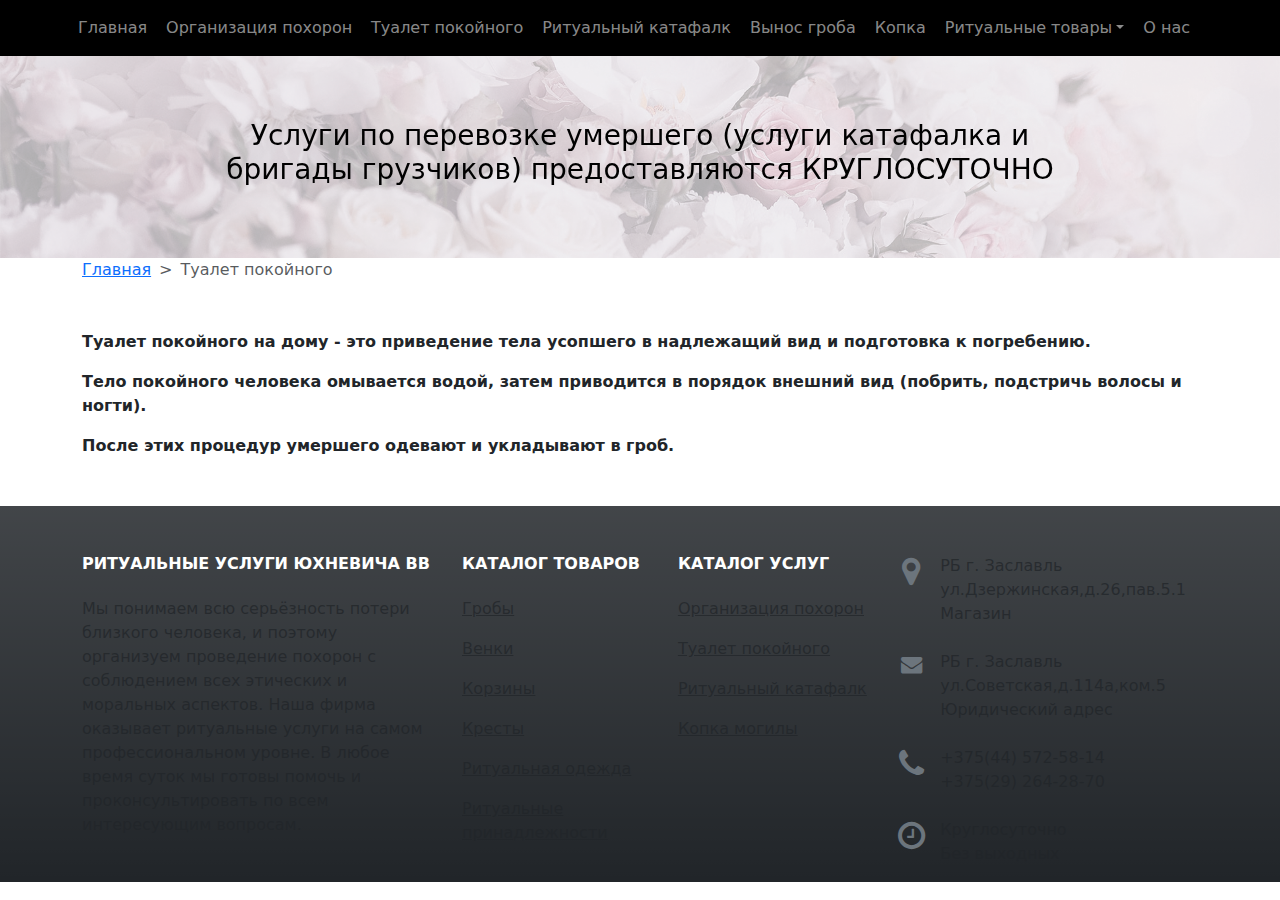
<file: tualet_pokojnogo.html>
<!DOCTYPE html>
<html lang="en">
<head>
    <meta charset="UTF-8">
    <title>Туалет покойного</title>
    <link href="https://cdn.jsdelivr.net/npm/bootstrap@5.2.3/dist/css/bootstrap.min.css" rel="stylesheet">
    <link rel="stylesheet" href="https://maxcdn.bootstrapcdn.com/font-awesome/4.6.3/css/font-awesome.min.css">
    <script src="https://ajax.googleapis.com/ajax/libs/jquery/3.6.4/jquery.min.js"></script>
    <link href="css/main.css" rel="stylesheet">
    <link href="css/timeline.css" rel="stylesheet">
    <script src="https://cdn.jsdelivr.net/npm/bootstrap@5.2.3/dist/js/bootstrap.bundle.min.js"></script>
</head>
<body>
<nav class="navbar navbar-expand-lg navbar-dark bg-black navbar-fixed-top">
    <button class="navbar-toggler" type="button" data-bs-toggle="collapse" data-bs-target="#navbarNav"
            aria-controls="navbarNav" aria-expanded="true" aria-label="Toggle navigation">
        <span class="navbar-toggler-icon"></span>
    </button>
    <div class="container">
        <div class="collapse navbar-collapse row" id="navbarNav">
            <ul class="navbar-nav justify-content-between">
                <li class="nav-item active">
                    <a class="nav-link" href="index.html">Главная</a>
                </li>
                <li class="nav-item"><a class="nav-link" href="organizatciya_pohoron.html">Организация похорон</a></li>
                <li class="nav-item"><a class="nav-link" href="tualet_pokojnogo.html">Туалет покойного</a></li>
                <li class="nav-item"><a class="nav-link" href="perevozka_pokojnogo.html">Ритуальный катафалк</a></li>
                <li class="nav-item"><a class="nav-link" href="vynos_pokojnogo.html">Вынос гроба</a></li>
                <li class="nav-item"><a class="nav-link" href="kopka_mogily.html">Копка</a></li>
                <li class="nav-item dropdown">
                    <a class="nav-link dropdown-toggle" href="#" id="navbarDropdown" role="button" data-bs-toggle="dropdown" aria-expanded="false">Ритуальные товары</a>
                    <ul class="dropdown-menu" aria-labelledby="navbarDropdown">
                        <li><a class="dropdown-item" href="shop/groby.html">Гробы</a></li>
                        <li><a class="dropdown-item" href="shop/venki.html">Венки</a></li>
                        <li><a class="dropdown-item" href="shop/korziny.html">Корзины</a></li>
                        <li><a class="dropdown-item" href="shop/kresty.html">Кресты</a></li>
                        <li><a class="dropdown-item" href="shop/ritualnaya_odezhda.html">Ритуальная одежда</a></li>
                        <li><a class="dropdown-item" href="shop/ritualnye_prinadlezhnosti.html">Ритуальные принадлежности</a></li>
                    </ul>
                </li>
                <li class="nav-item"><a class="nav-link" href="o_nas.html">О нас</a></li>
            </ul>
        </div>
    </div>
</nav>

<div class="carousel-inner">
<div class="carousel-item active">
     <img src="images/main/carousel_background.png" class="d-block" style="width:100%">
            <div class="carousel-caption d-flex flex-column justify-content-center h-100 text-black" style="top: 0">
                <h3>Услуги по перевозке умершего (услуги катафалка и бригады грузчиков) предоставляются КРУГЛОСУТОЧНО</h3>
            </div>
</div>
</div>

<div class="container">
<nav style="--bs-breadcrumb-divider: '>';" aria-label="breadcrumb">
  <ol class="breadcrumb">
    <li class="breadcrumb-item"><a href="index.html">Главная</a></li>
    <li class="breadcrumb-item active" aria-current="page">Туалет покойного</li>
  </ol>
</nav>
</div>

<div class="container mt-5 fw-bold">
    <p>Туалет покойного на дому - это приведение тела усопшего в надлежащий вид и подготовка к погребению.</p>
    <p>Тело покойного человека омывается водой, затем приводится в порядок внешний вид (побрить, подстричь волосы и ногти).</p>
    <p>После этих процедур умершего одевают и укладывают в гроб.</p>
</div>

<div>
    <div class="footer text-center text-lg-start bg-dark bg-gradient text-muted">
        <div class="container text-center text-md-start mt-5">
            <div class="row pt-5">
                <div class="col-4">
                    <h6 class="text-uppercase text-white fw-bold mb-4">
                        РИТУАЛЬНЫЕ УСЛУГИ ЮХНЕВИЧА ВВ
                    </h6>
                    <p>
                        Мы понимаем всю cерьёзность потери близкого человека, и поэтому организуем проведение похорон с
                        соблюдением всех этических и моральных аспектов.
                        Наша фирма оказывает ритуальные услуги на самом профессиональном уровне. В любое время суток мы
                        готовы помочь и проконсультировать по всем интересующим вопросам.
                    </p>
                </div>
                <div class="col">
                    <h6 class="text-uppercase text-white fw-bold mb-4">
                        КАТАЛОГ ТОВАРОВ
                    </h6>
                    <p>
                        <a href="#!" class="text-reset white-hovered">Гробы</a>
                    </p>
                    <p>
                        <a href="#!" class="text-reset white-hovered">Венки</a>
                    </p>
                    <p>
                        <a href="#!" class="text-reset white-hovered">Корзины</a>
                    </p>
                    <p>
                        <a href="#!" class="text-reset white-hovered">Кресты</a>
                    </p>
                    <p>
                        <a href="#!" class="text-reset white-hovered">Ритуальная одежда</a>
                    </p>
                    <p>
                        <a href="#!" class="text-reset white-hovered">Ритуальные принадлежности</a>
                    </p>
                </div>

                <div class="col">
                    <h6 class="text-uppercase text-white fw-bold mb-4">
                        КАТАЛОГ УСЛУГ
                    </h6>
                    <p>
                        <a href="#!" class="text-reset white-hovered">Организация похорон</a>
                    </p>
                    <p>
                        <a href="#!" class="text-reset white-hovered">Туалет покойного</a>
                    </p>
                    <p>
                        <a href="#!" class="text-reset white-hovered">Ритуальный катафалк</a>
                    </p>
                    <p>
                        <a href="#!" class="text-reset white-hovered">Копка могилы</a>
                    </p>
                </div>

                <div class="col">
                    <ul class="list-unstyled fa-ul">
                        <li><span class="fa-li">
                        <i class="fa fa-map-marker fa-2x text-secondary"></i></span>
                            <div class="container">РБ г. Заславль<br>ул.Дзержинская,д.26,пав.5.1 <br>Магазин</div>
                        </li>
                        <br>
                        <li><span class="fa-li">
                        <i class="fa fa-envelope fa-lg text-secondary"></i></span>
                            <div class="container">РБ г. Заславль<br>ул.Советская,д.114а,ком.5<br>Юридический адрес
                            </div>

                        </li>
                        <br>
                        <li><span class="fa-li">
                        <i class="fa fa-phone fa-2x text-secondary"></i></span>
                            <div class="container">+375(44) 572-58-14<br>+375(29) 264-28-70</div>
                        </li>
                        <br>
                        <li><span class="fa-li"><i class="fa fa-clock-o fa-2x text-secondary"></i>
                    </span>
                            <div class="container">Круглосуточно<br>Без выходных</div>
                        </li>
                    </ul>
                </div>
            </div>
            <!-- Section: Links  -->
        </div>
    </div>
</div>
</body>
</html>
</file>
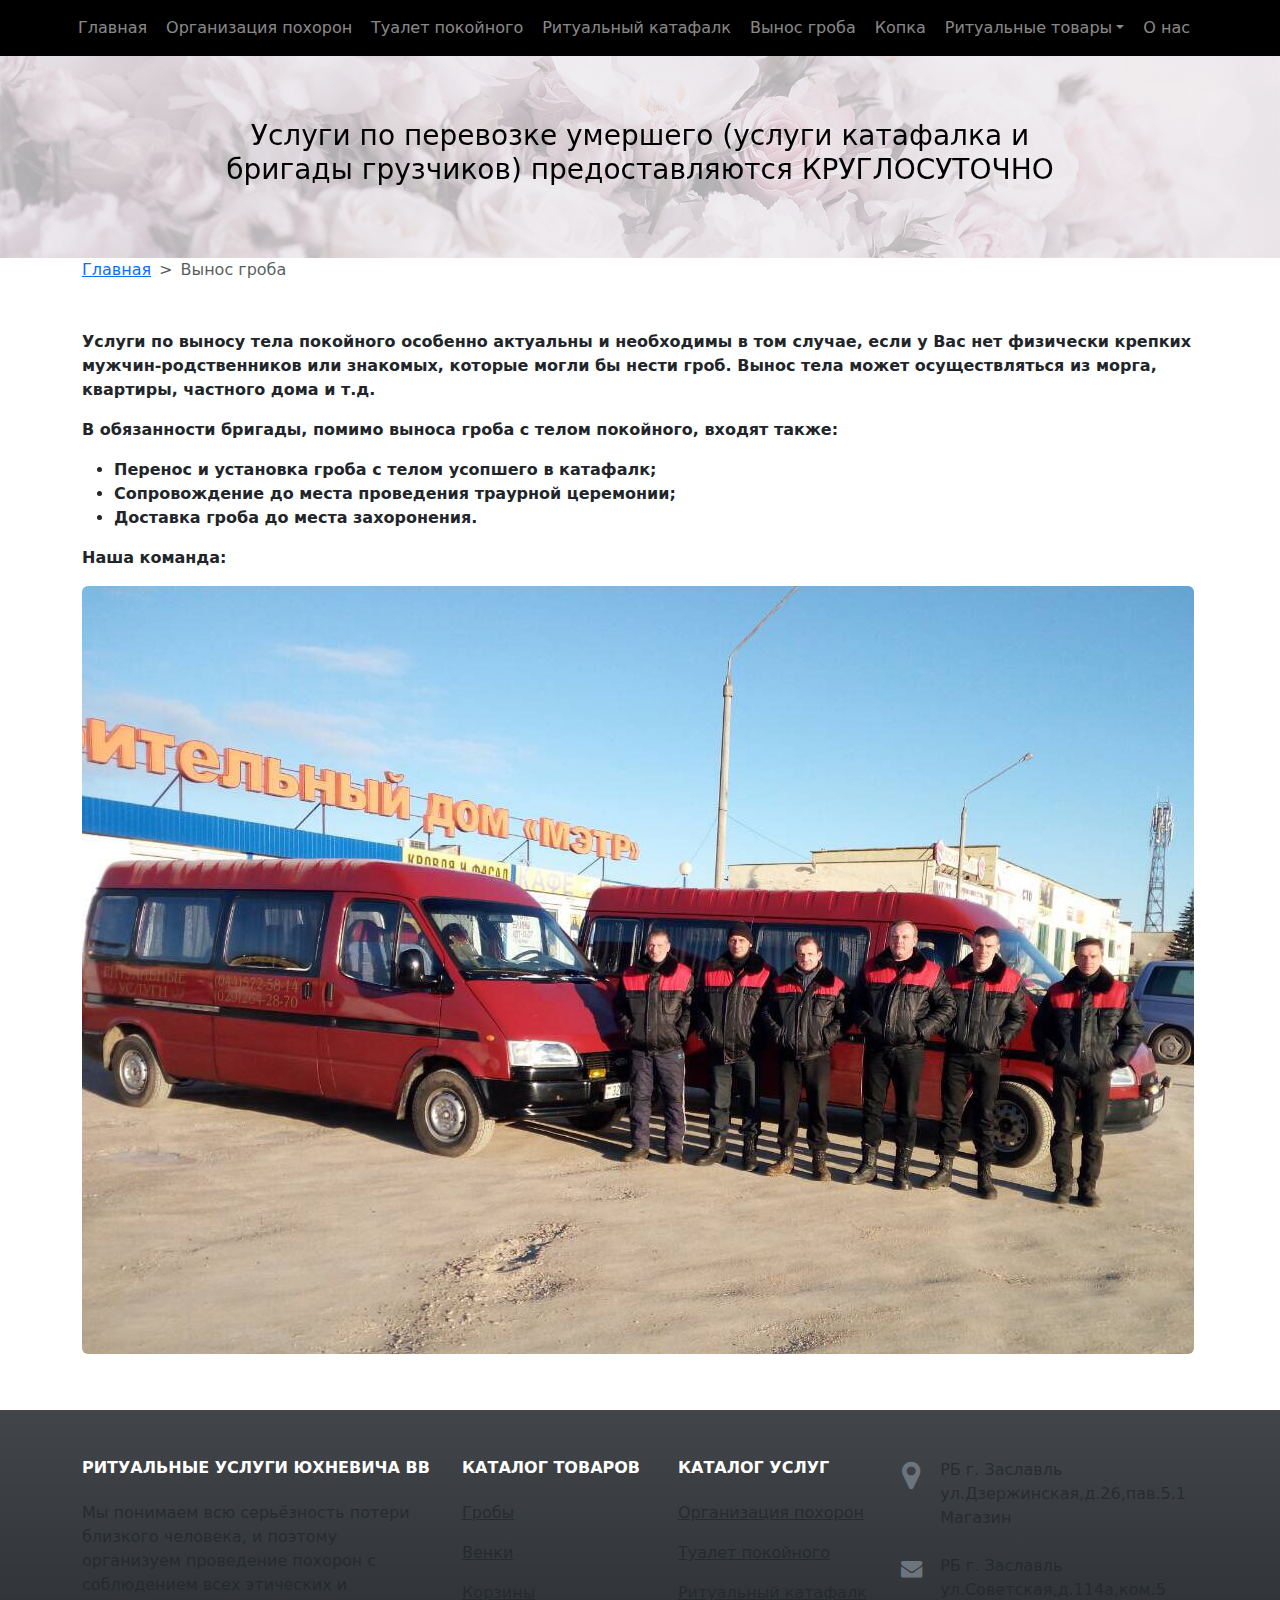
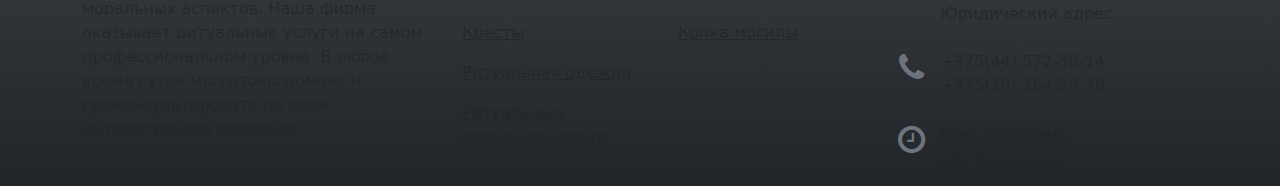
<file: vynos_pokojnogo.html>
<!DOCTYPE html>
<html lang="en">
<head>
    <meta charset="UTF-8">
    <title>Вынос покойного</title>
    <link href="https://cdn.jsdelivr.net/npm/bootstrap@5.2.3/dist/css/bootstrap.min.css" rel="stylesheet">
    <link rel="stylesheet" href="https://maxcdn.bootstrapcdn.com/font-awesome/4.6.3/css/font-awesome.min.css">
    <script src="https://ajax.googleapis.com/ajax/libs/jquery/3.6.4/jquery.min.js"></script>
    <link href="css/main.css" rel="stylesheet">
    <link href="css/timeline.css" rel="stylesheet">
    <script src="https://cdn.jsdelivr.net/npm/bootstrap@5.2.3/dist/js/bootstrap.bundle.min.js"></script>
</head>
<body>
<nav class="navbar navbar-expand-lg navbar-dark bg-black navbar-fixed-top">
    <button class="navbar-toggler" type="button" data-bs-toggle="collapse" data-bs-target="#navbarNav"
            aria-controls="navbarNav" aria-expanded="true" aria-label="Toggle navigation">
        <span class="navbar-toggler-icon"></span>
    </button>
    <div class="container">
        <div class="collapse navbar-collapse row" id="navbarNav">
            <ul class="navbar-nav justify-content-between">
                <li class="nav-item active">
                    <a class="nav-link" href="index.html">Главная</a>
                </li>
                <li class="nav-item"><a class="nav-link" href="organizatciya_pohoron.html">Организация похорон</a></li>
                <li class="nav-item"><a class="nav-link" href="tualet_pokojnogo.html">Туалет покойного</a></li>
                <li class="nav-item"><a class="nav-link" href="perevozka_pokojnogo.html">Ритуальный катафалк</a></li>
                <li class="nav-item"><a class="nav-link" href="vynos_pokojnogo.html">Вынос гроба</a></li>
                <li class="nav-item"><a class="nav-link" href="kopka_mogily.html">Копка</a></li>
                <li class="nav-item dropdown">
                    <a class="nav-link dropdown-toggle" href="#" id="navbarDropdown" role="button" data-bs-toggle="dropdown" aria-expanded="false">Ритуальные товары</a>
                    <ul class="dropdown-menu" aria-labelledby="navbarDropdown">
                        <li><a class="dropdown-item" href="shop/groby.html">Гробы</a></li>
                        <li><a class="dropdown-item" href="shop/venki.html">Венки</a></li>
                        <li><a class="dropdown-item" href="shop/korziny.html">Корзины</a></li>
                        <li><a class="dropdown-item" href="shop/kresty.html">Кресты</a></li>
                        <li><a class="dropdown-item" href="shop/ritualnaya_odezhda.html">Ритуальная одежда</a></li>
                        <li><a class="dropdown-item" href="shop/ritualnye_prinadlezhnosti.html">Ритуальные принадлежности</a></li>
                    </ul>
                </li>
                <li class="nav-item"><a class="nav-link" href="o_nas.html">О нас</a></li>
            </ul>
        </div>
    </div>
</nav>

<div class="carousel-inner">
<div class="carousel-item active">
     <img src="images/main/carousel_background.png" class="d-block" style="width:100%">
            <div class="carousel-caption d-flex flex-column justify-content-center h-100 text-black" style="top: 0">
                <h3>Услуги по перевозке умершего (услуги катафалка и бригады грузчиков) предоставляются КРУГЛОСУТОЧНО</h3>
            </div>
</div>
</div>

<div class="container">
<nav style="--bs-breadcrumb-divider: '>';" aria-label="breadcrumb">
  <ol class="breadcrumb">
    <li class="breadcrumb-item"><a href="index.html">Главная</a></li>
    <li class="breadcrumb-item active" aria-current="page">Вынос гроба</li>
  </ol>
</nav>
</div>

<div class="container mt-5 fw-bold">
    <p>
        Услуги по выносу тела покойного особенно актуальны и необходимы в том случае, если у Вас нет физически крепких мужчин-родственников или знакомых, которые могли бы нести гроб.
        Вынос тела может осуществляться из морга, квартиры, частного дома и т.д.
    </p>
    <p>В обязанности бригады, помимо выноса гроба с телом покойного, входят также:</p>
        <ul>
            <li>Перенос и установка гроба с телом усопшего в катафалк;</li>
            <li>Сопровождение до места проведения траурной церемонии;</li>
            <li>Доставка гроба до места захоронения.</li>
        </ul>
     
     <p>Наша команда:</p>
    <img class="figure-img img-fluid rounded" src="images/main/vynos_pokojnogo/vynos.jpg" alt="">
</div>

<div>
    <div class="footer text-center text-lg-start bg-dark bg-gradient text-muted">
        <div class="container text-center text-md-start mt-5">
            <div class="row pt-5">
                <div class="col-4">
                    <h6 class="text-uppercase text-white fw-bold mb-4">
                        РИТУАЛЬНЫЕ УСЛУГИ ЮХНЕВИЧА ВВ
                    </h6>
                    <p>
                        Мы понимаем всю cерьёзность потери близкого человека, и поэтому организуем проведение похорон с
                        соблюдением всех этических и моральных аспектов.
                        Наша фирма оказывает ритуальные услуги на самом профессиональном уровне. В любое время суток мы
                        готовы помочь и проконсультировать по всем интересующим вопросам.
                    </p>
                </div>
                <div class="col">
                    <h6 class="text-uppercase text-white fw-bold mb-4">
                        КАТАЛОГ ТОВАРОВ
                    </h6>
                    <p>
                        <a href="#!" class="text-reset white-hovered">Гробы</a>
                    </p>
                    <p>
                        <a href="#!" class="text-reset white-hovered">Венки</a>
                    </p>
                    <p>
                        <a href="#!" class="text-reset white-hovered">Корзины</a>
                    </p>
                    <p>
                        <a href="#!" class="text-reset white-hovered">Кресты</a>
                    </p>
                    <p>
                        <a href="#!" class="text-reset white-hovered">Ритуальная одежда</a>
                    </p>
                    <p>
                        <a href="#!" class="text-reset white-hovered">Ритуальные принадлежности</a>
                    </p>
                </div>

                <div class="col">
                    <h6 class="text-uppercase text-white fw-bold mb-4">
                        КАТАЛОГ УСЛУГ
                    </h6>
                    <p>
                        <a href="#!" class="text-reset white-hovered">Организация похорон</a>
                    </p>
                    <p>
                        <a href="#!" class="text-reset white-hovered">Туалет покойного</a>
                    </p>
                    <p>
                        <a href="#!" class="text-reset white-hovered">Ритуальный катафалк</a>
                    </p>
                    <p>
                        <a href="#!" class="text-reset white-hovered">Копка могилы</a>
                    </p>
                </div>

                <div class="col">
                    <ul class="list-unstyled fa-ul">
                        <li><span class="fa-li">
                        <i class="fa fa-map-marker fa-2x text-secondary"></i></span>
                            <div class="container">РБ г. Заславль<br>ул.Дзержинская,д.26,пав.5.1 <br>Магазин</div>
                        </li>
                        <br>
                        <li><span class="fa-li">
                        <i class="fa fa-envelope fa-lg text-secondary"></i></span>
                            <div class="container">РБ г. Заславль<br>ул.Советская,д.114а,ком.5<br>Юридический адрес
                            </div>

                        </li>
                        <br>
                        <li><span class="fa-li">
                        <i class="fa fa-phone fa-2x text-secondary"></i></span>
                            <div class="container">+375(44) 572-58-14<br>+375(29) 264-28-70</div>
                        </li>
                        <br>
                        <li><span class="fa-li"><i class="fa fa-clock-o fa-2x text-secondary"></i>
                    </span>
                            <div class="container">Круглосуточно<br>Без выходных</div>
                        </li>
                    </ul>
                </div>
            </div>
            <!-- Section: Links  -->
        </div>
    </div>
</div>
</body>
</html>
</file>
<file: css/timeline.css>
@import url('https://fonts.googleapis.com/css?family=Palanquin+Dark:400,600');

* {
	outline:none;
	box-sizing: border-box;
}

.timeline {
	width:100%;
	height: 20px;
	list-style: none;
	text-align: justify;
	margin: 150px auto 150px auto;
	background: -webkit-gradient(left top, left bottom, color-stop(0%, rgba(255,255,255,0)), color-stop(45%, rgba(255,255,255,0)), color-stop(51%, rgba(191,128,11,1)), color-stop(57%, rgba(255,255,255,0)), color-stop(100%, rgba(255,255,255,0)));
    background: linear-gradient(to bottom, rgba(255,255,255,0) 0%, rgba(255,255,255,0) 45%, rgb(0 0 0) 51%, rgba(255,255,255,0) 57%, rgba(255,255,255,0) 100%);
}

.timeline:after {display: inline-block; content: ""; width: 100%;}

.timeline li {
	display: inline-block;
	width: 20px;
	height: 20px;
    background: #5e5e5e;
	text-align: center;
	line-height: 1.2;
	position: relative;
	border-radius: 50%;
}

.timeline li:before {
	display: inline-block;
	content: attr(data-year);
	font-size: 26px;
	position: absolute;
	left: 50%;
	transform: translateX(-50%);
}

.timeline li:nth-child(odd):before {
	top: -40px;
}
.timeline li:nth-child(even):before {
	bottom: -40px;
}

.timeline li:after {
	display: inline-block;
	content: attr(data-text);
	font-size: 16px;
	position: absolute;
	left: 50%;
	transform: translateX(-50%);
}

.timeline li:nth-child(odd):after {
	bottom: 0;
	margin-bottom: -10px;
	transform: translate(-50%, 100%);
}
.timeline li:nth-child(even):after {
	top: 0;
	margin-top: -10px;
	transform: translate(-50%, -100%);
}
</file>
<file: css/main.css>
img.normalized-size {
    width: 300px;
    height: 200px;
    object-fit: cover;
}

img.discolored {
    filter: grayscale(100%);
}

img.discolored:hover {
    filter: grayscale(0%);
}

.font-size-100 {
    font-size: 100%;
    color: black;
    font-weight: bold;
}

.white-hovered:hover {
    color: white!important;
}

#carousel-cars {
    position: relative;
}

#carousel-cars > .carousel-inner {
    max-height: 1400px;
}

#carousel-cars > .carousel-inner > .carousel-item > img {
    height: auto;
    width: auto;
}
</file>
